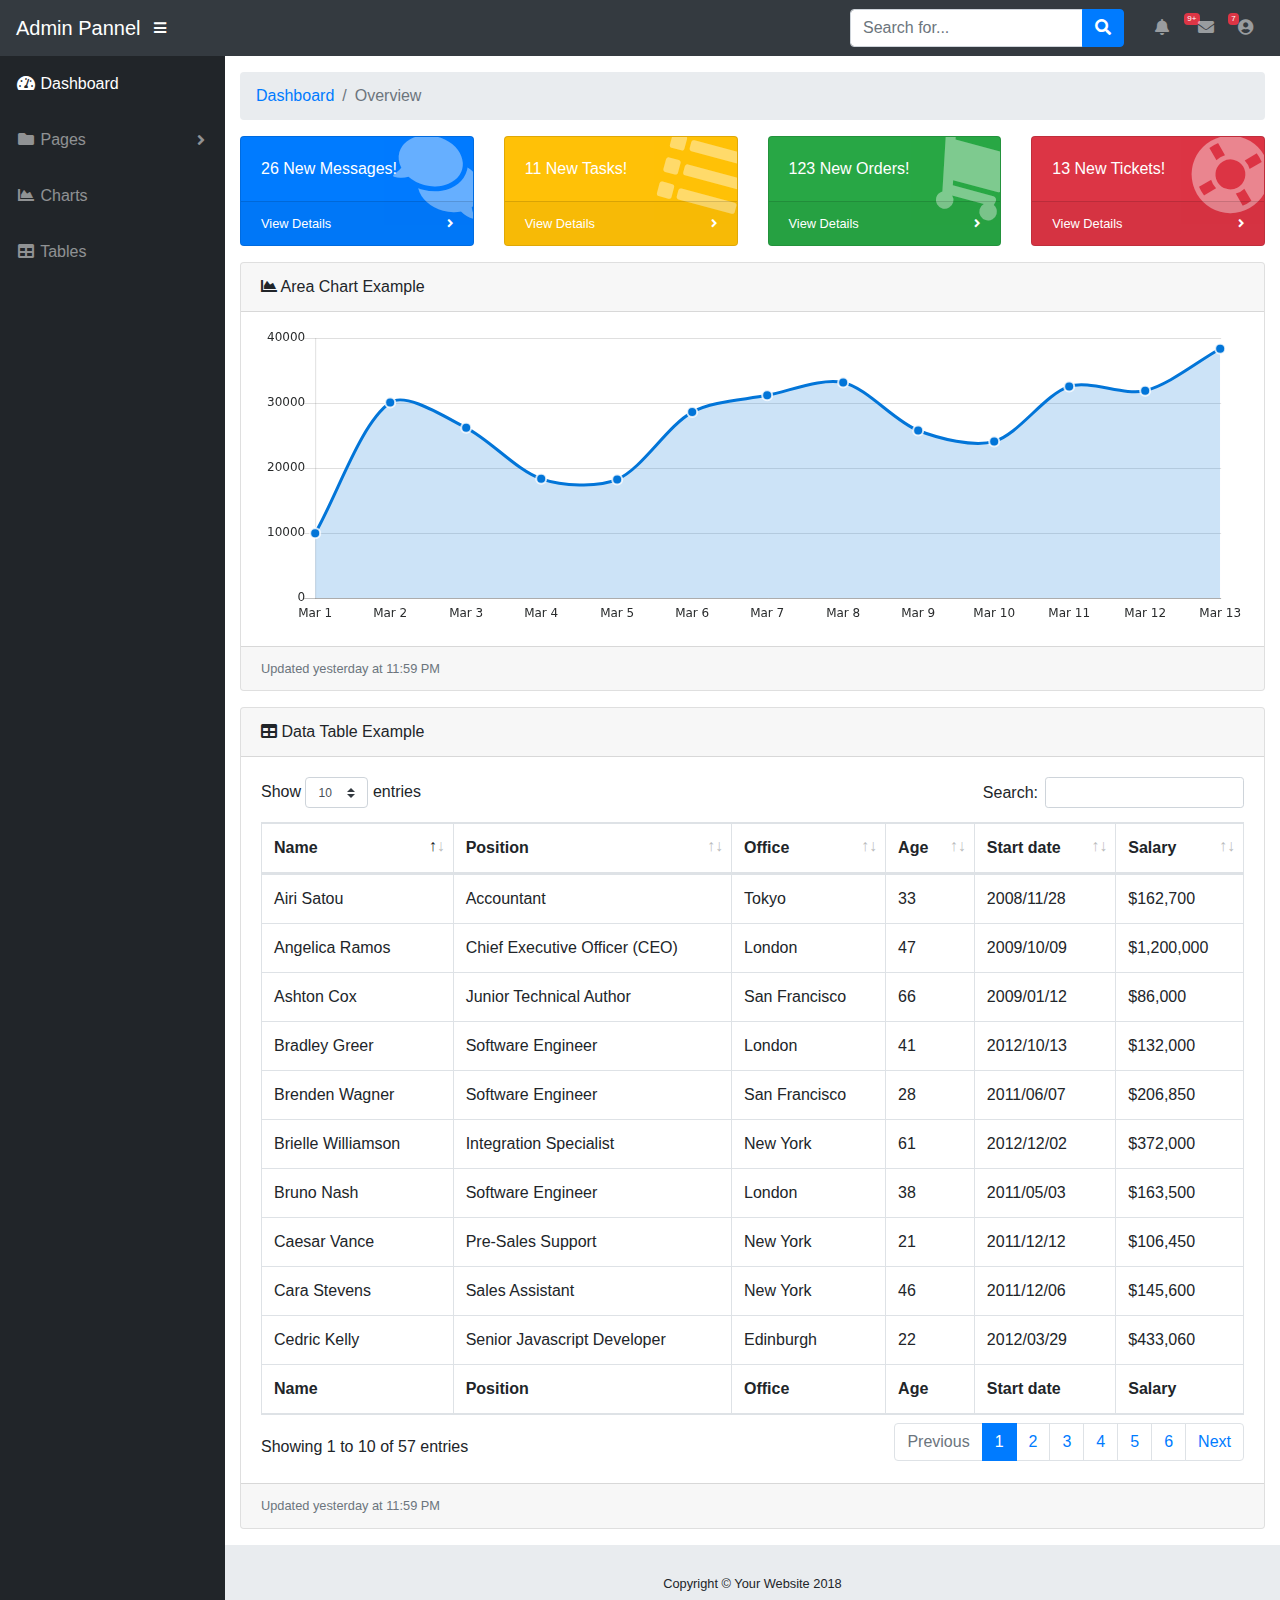
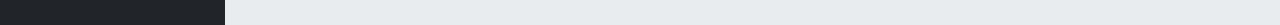
<file: admin-panel/layout backup/index.html>
<!DOCTYPE html>
<html lang="en">

  <head>

    <meta charset="utf-8">
    <meta http-equiv="X-UA-Compatible" content="IE=edge">
    <meta name="viewport" content="width=device-width, initial-scale=1, shrink-to-fit=no">
    <meta name="description" content="">
    <meta name="author" content="">

    <title> Admin</title>

    <!-- Bootstrap core CSS-->
    <link href="vendor/bootstrap/css/bootstrap.min.css" rel="stylesheet">

    <!-- Custom fonts for this template-->
    <link href="vendor/fontawesome-free/css/all.min.css" rel="stylesheet" type="text/css">

    <!-- Page level plugin CSS-->
    <link href="vendor/datatables/dataTables.bootstrap4.css" rel="stylesheet">

    <!-- Custom styles for this template-->
    <link href="css/sb-admin.css" rel="stylesheet">

  </head>

  <body id="page-top">

    <nav class="navbar navbar-expand navbar-dark bg-dark static-top">

      <a class="navbar-brand mr-1" href="index.html">Admin Pannel</a>

      <button class="btn btn-link btn-sm text-white order-1 order-sm-0" id="sidebarToggle" href="#">
        <i class="fas fa-bars"></i>
      </button>

      <!-- Navbar Search -->
      <form class="d-none d-md-inline-block form-inline ml-auto mr-0 mr-md-3 my-2 my-md-0">
        <div class="input-group">
          <input type="text" class="form-control" placeholder="Search for..." aria-label="Search" aria-describedby="basic-addon2">
          <div class="input-group-append">
            <button class="btn btn-primary" type="button">
              <i class="fas fa-search"></i>
            </button>
          </div>
        </div>
      </form>

      <!-- Navbar -->
      <ul class="navbar-nav ml-auto ml-md-0">
        <li class="nav-item dropdown no-arrow mx-1">
          <a class="nav-link dropdown-toggle" href="#" id="alertsDropdown" role="button" data-toggle="dropdown" aria-haspopup="true" aria-expanded="false">
            <i class="fas fa-bell fa-fw"></i>
            <span class="badge badge-danger">9+</span>
          </a>
          <div class="dropdown-menu dropdown-menu-right" aria-labelledby="alertsDropdown">
            <a class="dropdown-item" href="#">Action</a>
            <a class="dropdown-item" href="#">Another action</a>
            <div class="dropdown-divider"></div>
            <a class="dropdown-item" href="#">Something else here</a>
          </div>
        </li>
        <li class="nav-item dropdown no-arrow mx-1">
          <a class="nav-link dropdown-toggle" href="#" id="messagesDropdown" role="button" data-toggle="dropdown" aria-haspopup="true" aria-expanded="false">
            <i class="fas fa-envelope fa-fw"></i>
            <span class="badge badge-danger">7</span>
          </a>
          <div class="dropdown-menu dropdown-menu-right" aria-labelledby="messagesDropdown">
            <a class="dropdown-item" href="#">Action</a>
            <a class="dropdown-item" href="#">Another action</a>
            <div class="dropdown-divider"></div>
            <a class="dropdown-item" href="#">Something else here</a>
          </div>
        </li>
        <li class="nav-item dropdown no-arrow">
          <a class="nav-link dropdown-toggle" href="#" id="userDropdown" role="button" data-toggle="dropdown" aria-haspopup="true" aria-expanded="false">
            <i class="fas fa-user-circle fa-fw"></i>
          </a>
          <div class="dropdown-menu dropdown-menu-right" aria-labelledby="userDropdown">
            <a class="dropdown-item" href="#">Settings</a>
            <a class="dropdown-item" href="file:///C:/xampp/htdocs/Blogger_Website-master/Index.html?">Activity Log</a>
            <div class="dropdown-divider"></div>
            <a class="dropdown-item" href="file:///C:/xampp/htdocs/Blogger_Website-master/Index.html?" data-toggle="modal" data-target="#logoutModal">Logout</a>
          </div>
        </li>
      </ul>

    </nav>

    <div id="wrapper">

      <!-- Sidebar -->
      <ul class="sidebar navbar-nav">
        <li class="nav-item active">
          <a class="nav-link" href="index.html">
            <i class="fas fa-fw fa-tachometer-alt"></i>
            <span>Dashboard</span>
          </a>
        </li>
        <li class="nav-item dropdown">
          <a class="nav-link dropdown-toggle" href="#" id="pagesDropdown" role="button" data-toggle="dropdown" aria-haspopup="true" aria-expanded="false">
            <i class="fas fa-fw fa-folder"></i>
            <span>Pages</span>
          </a>
          <div class="dropdown-menu" aria-labelledby="pagesDropdown">
            <h6 class="dropdown-header">Login Screens:</h6>
            <a class="dropdown-item" href="login.html">Login</a>
            <a class="dropdown-item" href="register.html">Register</a>
            <a class="dropdown-item" href="forgot-password.html">Forgot Password</a>
            <div class="dropdown-divider"></div>
            <h6 class="dropdown-header">Other Pages:</h6>
            <a class="dropdown-item" href="404.html">404 Page</a>
            <a class="dropdown-item" href="blank.html">Blank Page</a>
          </div>
        </li>
        <li class="nav-item">
          <a class="nav-link" href="charts.html">
            <i class="fas fa-fw fa-chart-area"></i>
            <span>Charts</span></a>
        </li>
        <li class="nav-item">
          <a class="nav-link" href="tables.html">
            <i class="fas fa-fw fa-table"></i>
            <span>Tables</span></a>
        </li>
      </ul>

      <div id="content-wrapper">

        <div class="container-fluid">

          <!-- Breadcrumbs-->
          <ol class="breadcrumb">
            <li class="breadcrumb-item">
              <a href="#">Dashboard</a>
            </li>
            <li class="breadcrumb-item active">Overview</li>
          </ol>

          <!-- Icon Cards-->
          <div class="row">
            <div class="col-xl-3 col-sm-6 mb-3">
              <div class="card text-white bg-primary o-hidden h-100">
                <div class="card-body">
                  <div class="card-body-icon">
                    <i class="fas fa-fw fa-comments"></i>
                  </div>
                  <div class="mr-5">26 New Messages!</div>
                </div>
                <a class="card-footer text-white clearfix small z-1" href="#">
                  <span class="float-left">View Details</span>
                  <span class="float-right">
                    <i class="fas fa-angle-right"></i>
                  </span>
                </a>
              </div>
            </div>
            <div class="col-xl-3 col-sm-6 mb-3">
              <div class="card text-white bg-warning o-hidden h-100">
                <div class="card-body">
                  <div class="card-body-icon">
                    <i class="fas fa-fw fa-list"></i>
                  </div>
                  <div class="mr-5">11 New Tasks!</div>
                </div>
                <a class="card-footer text-white clearfix small z-1" href="#">
                  <span class="float-left">View Details</span>
                  <span class="float-right">
                    <i class="fas fa-angle-right"></i>
                  </span>
                </a>
              </div>
            </div>
            <div class="col-xl-3 col-sm-6 mb-3">
              <div class="card text-white bg-success o-hidden h-100">
                <div class="card-body">
                  <div class="card-body-icon">
                    <i class="fas fa-fw fa-shopping-cart"></i>
                  </div>
                  <div class="mr-5">123 New Orders!</div>
                </div>
                <a class="card-footer text-white clearfix small z-1" href="#">
                  <span class="float-left">View Details</span>
                  <span class="float-right">
                    <i class="fas fa-angle-right"></i>
                  </span>
                </a>
              </div>
            </div>
            <div class="col-xl-3 col-sm-6 mb-3">
              <div class="card text-white bg-danger o-hidden h-100">
                <div class="card-body">
                  <div class="card-body-icon">
                    <i class="fas fa-fw fa-life-ring"></i>
                  </div>
                  <div class="mr-5">13 New Tickets!</div>
                </div>
                <a class="card-footer text-white clearfix small z-1" href="#">
                  <span class="float-left">View Details</span>
                  <span class="float-right">
                    <i class="fas fa-angle-right"></i>
                  </span>
                </a>
              </div>
            </div>
          </div>

          <!-- Area Chart Example-->
          <div class="card mb-3">
            <div class="card-header">
              <i class="fas fa-chart-area"></i>
              Area Chart Example</div>
            <div class="card-body">
              <canvas id="myAreaChart" width="100%" height="30"></canvas>
            </div>
            <div class="card-footer small text-muted">Updated yesterday at 11:59 PM</div>
          </div>

          <!-- DataTables Example -->
          <div class="card mb-3">
            <div class="card-header">
              <i class="fas fa-table"></i>
              Data Table Example</div>
            <div class="card-body">
              <div class="table-responsive">
                <table class="table table-bordered" id="dataTable" width="100%" cellspacing="0">
                  <thead>
                    <tr>
                      <th>Name</th>
                      <th>Position</th>
                      <th>Office</th>
                      <th>Age</th>
                      <th>Start date</th>
                      <th>Salary</th>
                    </tr>
                  </thead>
                  <tfoot>
                    <tr>
                      <th>Name</th>
                      <th>Position</th>
                      <th>Office</th>
                      <th>Age</th>
                      <th>Start date</th>
                      <th>Salary</th>
                    </tr>
                  </tfoot>
                  <tbody>
                    <tr>
                      <td>Tiger Nixon</td>
                      <td>System Architect</td>
                      <td>Edinburgh</td>
                      <td>61</td>
                      <td>2011/04/25</td>
                      <td>$320,800</td>
                    </tr>
                    <tr>
                      <td>Garrett Winters</td>
                      <td>Accountant</td>
                      <td>Tokyo</td>
                      <td>63</td>
                      <td>2011/07/25</td>
                      <td>$170,750</td>
                    </tr>
                    <tr>
                      <td>Ashton Cox</td>
                      <td>Junior Technical Author</td>
                      <td>San Francisco</td>
                      <td>66</td>
                      <td>2009/01/12</td>
                      <td>$86,000</td>
                    </tr>
                    <tr>
                      <td>Cedric Kelly</td>
                      <td>Senior Javascript Developer</td>
                      <td>Edinburgh</td>
                      <td>22</td>
                      <td>2012/03/29</td>
                      <td>$433,060</td>
                    </tr>
                    <tr>
                      <td>Airi Satou</td>
                      <td>Accountant</td>
                      <td>Tokyo</td>
                      <td>33</td>
                      <td>2008/11/28</td>
                      <td>$162,700</td>
                    </tr>
                    <tr>
                      <td>Brielle Williamson</td>
                      <td>Integration Specialist</td>
                      <td>New York</td>
                      <td>61</td>
                      <td>2012/12/02</td>
                      <td>$372,000</td>
                    </tr>
                    <tr>
                      <td>Herrod Chandler</td>
                      <td>Sales Assistant</td>
                      <td>San Francisco</td>
                      <td>59</td>
                      <td>2012/08/06</td>
                      <td>$137,500</td>
                    </tr>
                    <tr>
                      <td>Rhona Davidson</td>
                      <td>Integration Specialist</td>
                      <td>Tokyo</td>
                      <td>55</td>
                      <td>2010/10/14</td>
                      <td>$327,900</td>
                    </tr>
                    <tr>
                      <td>Colleen Hurst</td>
                      <td>Javascript Developer</td>
                      <td>San Francisco</td>
                      <td>39</td>
                      <td>2009/09/15</td>
                      <td>$205,500</td>
                    </tr>
                    <tr>
                      <td>Sonya Frost</td>
                      <td>Software Engineer</td>
                      <td>Edinburgh</td>
                      <td>23</td>
                      <td>2008/12/13</td>
                      <td>$103,600</td>
                    </tr>
                    <tr>
                      <td>Jena Gaines</td>
                      <td>Office Manager</td>
                      <td>London</td>
                      <td>30</td>
                      <td>2008/12/19</td>
                      <td>$90,560</td>
                    </tr>
                    <tr>
                      <td>Quinn Flynn</td>
                      <td>Support Lead</td>
                      <td>Edinburgh</td>
                      <td>22</td>
                      <td>2013/03/03</td>
                      <td>$342,000</td>
                    </tr>
                    <tr>
                      <td>Charde Marshall</td>
                      <td>Regional Director</td>
                      <td>San Francisco</td>
                      <td>36</td>
                      <td>2008/10/16</td>
                      <td>$470,600</td>
                    </tr>
                    <tr>
                      <td>Haley Kennedy</td>
                      <td>Senior Marketing Designer</td>
                      <td>London</td>
                      <td>43</td>
                      <td>2012/12/18</td>
                      <td>$313,500</td>
                    </tr>
                    <tr>
                      <td>Tatyana Fitzpatrick</td>
                      <td>Regional Director</td>
                      <td>London</td>
                      <td>19</td>
                      <td>2010/03/17</td>
                      <td>$385,750</td>
                    </tr>
                    <tr>
                      <td>Michael Silva</td>
                      <td>Marketing Designer</td>
                      <td>London</td>
                      <td>66</td>
                      <td>2012/11/27</td>
                      <td>$198,500</td>
                    </tr>
                    <tr>
                      <td>Paul Byrd</td>
                      <td>Chief Financial Officer (CFO)</td>
                      <td>New York</td>
                      <td>64</td>
                      <td>2010/06/09</td>
                      <td>$725,000</td>
                    </tr>
                    <tr>
                      <td>Gloria Little</td>
                      <td>Systems Administrator</td>
                      <td>New York</td>
                      <td>59</td>
                      <td>2009/04/10</td>
                      <td>$237,500</td>
                    </tr>
                    <tr>
                      <td>Bradley Greer</td>
                      <td>Software Engineer</td>
                      <td>London</td>
                      <td>41</td>
                      <td>2012/10/13</td>
                      <td>$132,000</td>
                    </tr>
                    <tr>
                      <td>Dai Rios</td>
                      <td>Personnel Lead</td>
                      <td>Edinburgh</td>
                      <td>35</td>
                      <td>2012/09/26</td>
                      <td>$217,500</td>
                    </tr>
                    <tr>
                      <td>Jenette Caldwell</td>
                      <td>Development Lead</td>
                      <td>New York</td>
                      <td>30</td>
                      <td>2011/09/03</td>
                      <td>$345,000</td>
                    </tr>
                    <tr>
                      <td>Yuri Berry</td>
                      <td>Chief Marketing Officer (CMO)</td>
                      <td>New York</td>
                      <td>40</td>
                      <td>2009/06/25</td>
                      <td>$675,000</td>
                    </tr>
                    <tr>
                      <td>Caesar Vance</td>
                      <td>Pre-Sales Support</td>
                      <td>New York</td>
                      <td>21</td>
                      <td>2011/12/12</td>
                      <td>$106,450</td>
                    </tr>
                    <tr>
                      <td>Doris Wilder</td>
                      <td>Sales Assistant</td>
                      <td>Sidney</td>
                      <td>23</td>
                      <td>2010/09/20</td>
                      <td>$85,600</td>
                    </tr>
                    <tr>
                      <td>Angelica Ramos</td>
                      <td>Chief Executive Officer (CEO)</td>
                      <td>London</td>
                      <td>47</td>
                      <td>2009/10/09</td>
                      <td>$1,200,000</td>
                    </tr>
                    <tr>
                      <td>Gavin Joyce</td>
                      <td>Developer</td>
                      <td>Edinburgh</td>
                      <td>42</td>
                      <td>2010/12/22</td>
                      <td>$92,575</td>
                    </tr>
                    <tr>
                      <td>Jennifer Chang</td>
                      <td>Regional Director</td>
                      <td>Singapore</td>
                      <td>28</td>
                      <td>2010/11/14</td>
                      <td>$357,650</td>
                    </tr>
                    <tr>
                      <td>Brenden Wagner</td>
                      <td>Software Engineer</td>
                      <td>San Francisco</td>
                      <td>28</td>
                      <td>2011/06/07</td>
                      <td>$206,850</td>
                    </tr>
                    <tr>
                      <td>Fiona Green</td>
                      <td>Chief Operating Officer (COO)</td>
                      <td>San Francisco</td>
                      <td>48</td>
                      <td>2010/03/11</td>
                      <td>$850,000</td>
                    </tr>
                    <tr>
                      <td>Shou Itou</td>
                      <td>Regional Marketing</td>
                      <td>Tokyo</td>
                      <td>20</td>
                      <td>2011/08/14</td>
                      <td>$163,000</td>
                    </tr>
                    <tr>
                      <td>Michelle House</td>
                      <td>Integration Specialist</td>
                      <td>Sidney</td>
                      <td>37</td>
                      <td>2011/06/02</td>
                      <td>$95,400</td>
                    </tr>
                    <tr>
                      <td>Suki Burks</td>
                      <td>Developer</td>
                      <td>London</td>
                      <td>53</td>
                      <td>2009/10/22</td>
                      <td>$114,500</td>
                    </tr>
                    <tr>
                      <td>Prescott Bartlett</td>
                      <td>Technical Author</td>
                      <td>London</td>
                      <td>27</td>
                      <td>2011/05/07</td>
                      <td>$145,000</td>
                    </tr>
                    <tr>
                      <td>Gavin Cortez</td>
                      <td>Team Leader</td>
                      <td>San Francisco</td>
                      <td>22</td>
                      <td>2008/10/26</td>
                      <td>$235,500</td>
                    </tr>
                    <tr>
                      <td>Martena Mccray</td>
                      <td>Post-Sales support</td>
                      <td>Edinburgh</td>
                      <td>46</td>
                      <td>2011/03/09</td>
                      <td>$324,050</td>
                    </tr>
                    <tr>
                      <td>Unity Butler</td>
                      <td>Marketing Designer</td>
                      <td>San Francisco</td>
                      <td>47</td>
                      <td>2009/12/09</td>
                      <td>$85,675</td>
                    </tr>
                    <tr>
                      <td>Howard Hatfield</td>
                      <td>Office Manager</td>
                      <td>San Francisco</td>
                      <td>51</td>
                      <td>2008/12/16</td>
                      <td>$164,500</td>
                    </tr>
                    <tr>
                      <td>Hope Fuentes</td>
                      <td>Secretary</td>
                      <td>San Francisco</td>
                      <td>41</td>
                      <td>2010/02/12</td>
                      <td>$109,850</td>
                    </tr>
                    <tr>
                      <td>Vivian Harrell</td>
                      <td>Financial Controller</td>
                      <td>San Francisco</td>
                      <td>62</td>
                      <td>2009/02/14</td>
                      <td>$452,500</td>
                    </tr>
                    <tr>
                      <td>Timothy Mooney</td>
                      <td>Office Manager</td>
                      <td>London</td>
                      <td>37</td>
                      <td>2008/12/11</td>
                      <td>$136,200</td>
                    </tr>
                    <tr>
                      <td>Jackson Bradshaw</td>
                      <td>Director</td>
                      <td>New York</td>
                      <td>65</td>
                      <td>2008/09/26</td>
                      <td>$645,750</td>
                    </tr>
                    <tr>
                      <td>Olivia Liang</td>
                      <td>Support Engineer</td>
                      <td>Singapore</td>
                      <td>64</td>
                      <td>2011/02/03</td>
                      <td>$234,500</td>
                    </tr>
                    <tr>
                      <td>Bruno Nash</td>
                      <td>Software Engineer</td>
                      <td>London</td>
                      <td>38</td>
                      <td>2011/05/03</td>
                      <td>$163,500</td>
                    </tr>
                    <tr>
                      <td>Sakura Yamamoto</td>
                      <td>Support Engineer</td>
                      <td>Tokyo</td>
                      <td>37</td>
                      <td>2009/08/19</td>
                      <td>$139,575</td>
                    </tr>
                    <tr>
                      <td>Thor Walton</td>
                      <td>Developer</td>
                      <td>New York</td>
                      <td>61</td>
                      <td>2013/08/11</td>
                      <td>$98,540</td>
                    </tr>
                    <tr>
                      <td>Finn Camacho</td>
                      <td>Support Engineer</td>
                      <td>San Francisco</td>
                      <td>47</td>
                      <td>2009/07/07</td>
                      <td>$87,500</td>
                    </tr>
                    <tr>
                      <td>Serge Baldwin</td>
                      <td>Data Coordinator</td>
                      <td>Singapore</td>
                      <td>64</td>
                      <td>2012/04/09</td>
                      <td>$138,575</td>
                    </tr>
                    <tr>
                      <td>Zenaida Frank</td>
                      <td>Software Engineer</td>
                      <td>New York</td>
                      <td>63</td>
                      <td>2010/01/04</td>
                      <td>$125,250</td>
                    </tr>
                    <tr>
                      <td>Zorita Serrano</td>
                      <td>Software Engineer</td>
                      <td>San Francisco</td>
                      <td>56</td>
                      <td>2012/06/01</td>
                      <td>$115,000</td>
                    </tr>
                    <tr>
                      <td>Jennifer Acosta</td>
                      <td>Junior Javascript Developer</td>
                      <td>Edinburgh</td>
                      <td>43</td>
                      <td>2013/02/01</td>
                      <td>$75,650</td>
                    </tr>
                    <tr>
                      <td>Cara Stevens</td>
                      <td>Sales Assistant</td>
                      <td>New York</td>
                      <td>46</td>
                      <td>2011/12/06</td>
                      <td>$145,600</td>
                    </tr>
                    <tr>
                      <td>Hermione Butler</td>
                      <td>Regional Director</td>
                      <td>London</td>
                      <td>47</td>
                      <td>2011/03/21</td>
                      <td>$356,250</td>
                    </tr>
                    <tr>
                      <td>Lael Greer</td>
                      <td>Systems Administrator</td>
                      <td>London</td>
                      <td>21</td>
                      <td>2009/02/27</td>
                      <td>$103,500</td>
                    </tr>
                    <tr>
                      <td>Jonas Alexander</td>
                      <td>Developer</td>
                      <td>San Francisco</td>
                      <td>30</td>
                      <td>2010/07/14</td>
                      <td>$86,500</td>
                    </tr>
                    <tr>
                      <td>Shad Decker</td>
                      <td>Regional Director</td>
                      <td>Edinburgh</td>
                      <td>51</td>
                      <td>2008/11/13</td>
                      <td>$183,000</td>
                    </tr>
                    <tr>
                      <td>Michael Bruce</td>
                      <td>Javascript Developer</td>
                      <td>Singapore</td>
                      <td>29</td>
                      <td>2011/06/27</td>
                      <td>$183,000</td>
                    </tr>
                    <tr>
                      <td>Donna Snider</td>
                      <td>Customer Support</td>
                      <td>New York</td>
                      <td>27</td>
                      <td>2011/01/25</td>
                      <td>$112,000</td>
                    </tr>
                  </tbody>
                </table>
              </div>
            </div>
            <div class="card-footer small text-muted">Updated yesterday at 11:59 PM</div>
          </div>

        </div>
        <!-- /.container-fluid -->

        <!-- Sticky Footer -->
        <footer class="sticky-footer">
          <div class="container my-auto">
            <div class="copyright text-center my-auto">
              <span>Copyright © Your Website 2018</span>
            </div>
          </div>
        </footer>

      </div>
      <!-- /.content-wrapper -->

    </div>
    <!-- /#wrapper -->

    <!-- Scroll to Top Button-->
    <a class="scroll-to-top rounded" href="#page-top">
      <i class="fas fa-angle-up"></i>
    </a>

    <!-- Logout Modal-->
    <div class="modal fade" id="logoutModal" tabindex="-1" role="dialog" aria-labelledby="exampleModalLabel" aria-hidden="true">
      <div class="modal-dialog" role="document">
        <div class="modal-content">
          <div class="modal-header">
            <h5 class="modal-title" id="exampleModalLabel">Ready to Leave?</h5>
            <button class="close" type="button" data-dismiss="modal" aria-label="Close">
              <span aria-hidden="true">×</span>
            </button>
          </div>
          <div class="modal-body">Select "Logout" below if you are ready to end your current session.</div>
          <div class="modal-footer">
            <button class="btn btn-secondary" type="button" data-dismiss="modal">Cancel</button>
            <a class="btn btn-primary" href="login.html">Logout</a>
          </div>
        </div>
      </div>
    </div>

    <!-- Bootstrap core JavaScript-->
    <script src="vendor/jquery/jquery.min.js"></script>
    <script src="vendor/bootstrap/js/bootstrap.bundle.min.js"></script>

    <!-- Core plugin JavaScript-->
    <script src="vendor/jquery-easing/jquery.easing.min.js"></script>

    <!-- Page level plugin JavaScript-->
    <script src="vendor/chart.js/Chart.min.js"></script>
    <script src="vendor/datatables/jquery.dataTables.js"></script>
    <script src="vendor/datatables/dataTables.bootstrap4.js"></script>

    <!-- Custom scripts for all pages-->
    <script src="js/sb-admin.min.js"></script>

    <!-- Demo scripts for this page-->
    <script src="js/demo/datatables-demo.js"></script>
    <script src="js/demo/chart-area-demo.js"></script>

  </body>

</html>
</file>
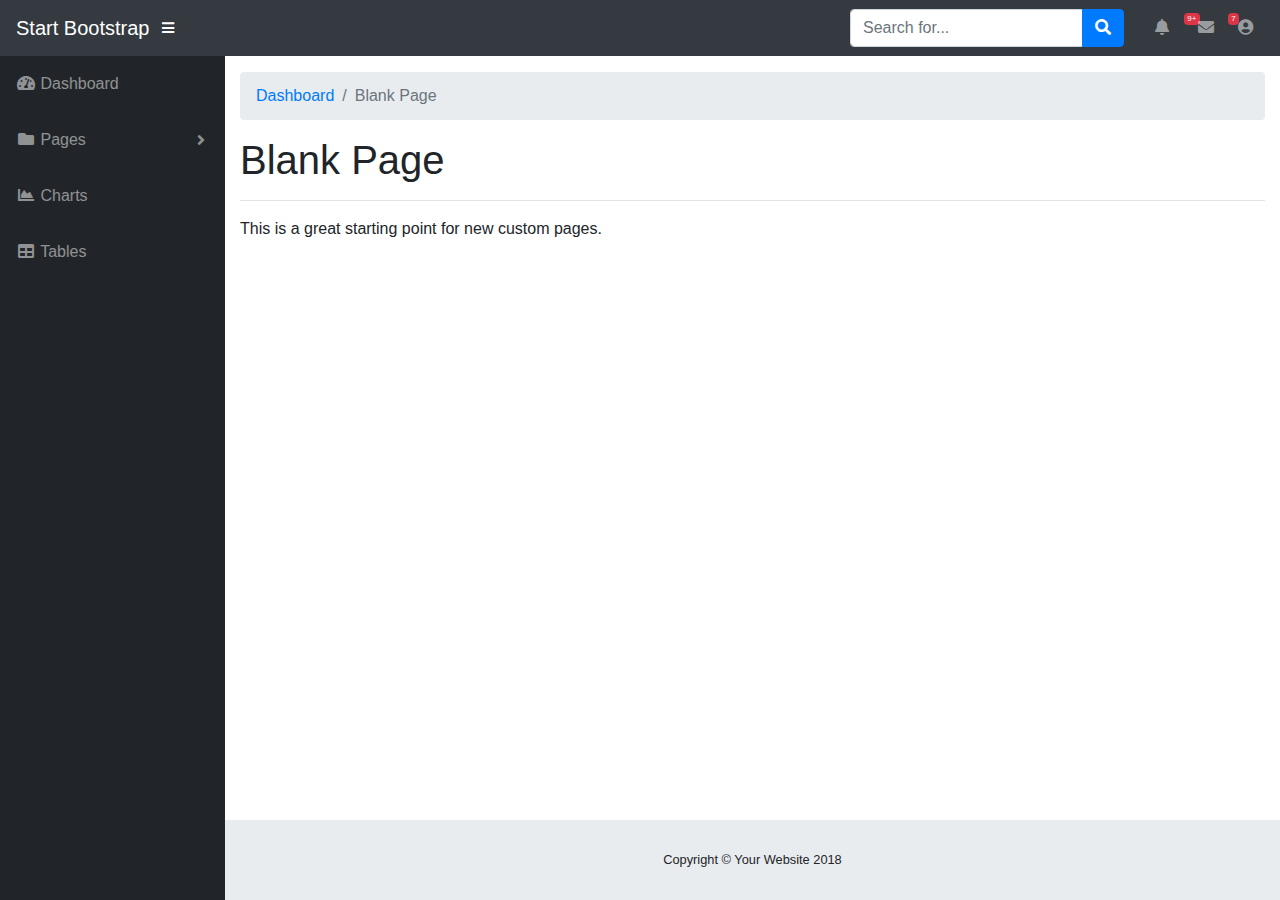
<file: admin-panel/layout backup/blank.html>
<!DOCTYPE html>
<html lang="en">

  <head>

    <meta charset="utf-8">
    <meta http-equiv="X-UA-Compatible" content="IE=edge">
    <meta name="viewport" content="width=device-width, initial-scale=1, shrink-to-fit=no">
    <meta name="description" content="">
    <meta name="author" content="">

    <title>SB Admin - Blank Page</title>

    <!-- Bootstrap core CSS-->
    <link href="vendor/bootstrap/css/bootstrap.min.css" rel="stylesheet">

    <!-- Custom fonts for this template-->
    <link href="vendor/fontawesome-free/css/all.min.css" rel="stylesheet" type="text/css">

    <!-- Page level plugin CSS-->
    <link href="vendor/datatables/dataTables.bootstrap4.css" rel="stylesheet">

    <!-- Custom styles for this template-->
    <link href="css/sb-admin.css" rel="stylesheet">

  </head>

  <body id="page-top">

    <nav class="navbar navbar-expand navbar-dark bg-dark static-top">

      <a class="navbar-brand mr-1" href="index.html">Start Bootstrap</a>

      <button class="btn btn-link btn-sm text-white order-1 order-sm-0" id="sidebarToggle" href="#">
        <i class="fas fa-bars"></i>
      </button>

      <!-- Navbar Search -->
      <form class="d-none d-md-inline-block form-inline ml-auto mr-0 mr-md-3 my-2 my-md-0">
        <div class="input-group">
          <input type="text" class="form-control" placeholder="Search for..." aria-label="Search" aria-describedby="basic-addon2">
          <div class="input-group-append">
            <button class="btn btn-primary" type="button">
              <i class="fas fa-search"></i>
            </button>
          </div>
        </div>
      </form>

      <!-- Navbar -->
      <ul class="navbar-nav ml-auto ml-md-0">
        <li class="nav-item dropdown no-arrow mx-1">
          <a class="nav-link dropdown-toggle" href="#" id="alertsDropdown" role="button" data-toggle="dropdown" aria-haspopup="true" aria-expanded="false">
            <i class="fas fa-bell fa-fw"></i>
            <span class="badge badge-danger">9+</span>
          </a>
          <div class="dropdown-menu dropdown-menu-right" aria-labelledby="alertsDropdown">
            <a class="dropdown-item" href="#">Action</a>
            <a class="dropdown-item" href="#">Another action</a>
            <div class="dropdown-divider"></div>
            <a class="dropdown-item" href="#">Something else here</a>
          </div>
        </li>
        <li class="nav-item dropdown no-arrow mx-1">
          <a class="nav-link dropdown-toggle" href="#" id="messagesDropdown" role="button" data-toggle="dropdown" aria-haspopup="true" aria-expanded="false">
            <i class="fas fa-envelope fa-fw"></i>
            <span class="badge badge-danger">7</span>
          </a>
          <div class="dropdown-menu dropdown-menu-right" aria-labelledby="messagesDropdown">
            <a class="dropdown-item" href="#">Action</a>
            <a class="dropdown-item" href="#">Another action</a>
            <div class="dropdown-divider"></div>
            <a class="dropdown-item" href="#">Something else here</a>
          </div>
        </li>
        <li class="nav-item dropdown no-arrow">
          <a class="nav-link dropdown-toggle" href="#" id="userDropdown" role="button" data-toggle="dropdown" aria-haspopup="true" aria-expanded="false">
            <i class="fas fa-user-circle fa-fw"></i>
          </a>
          <div class="dropdown-menu dropdown-menu-right" aria-labelledby="userDropdown">
            <a class="dropdown-item" href="#">Settings</a>
            <a class="dropdown-item" href="#">Activity Log</a>
            <div class="dropdown-divider"></div>
            <a class="dropdown-item" href="#" data-toggle="modal" data-target="#logoutModal">Logout</a>
          </div>
        </li>
      </ul>

    </nav>

    <div id="wrapper">

      <!-- Sidebar -->
      <ul class="sidebar navbar-nav">
        <li class="nav-item">
          <a class="nav-link" href="index.html">
            <i class="fas fa-fw fa-tachometer-alt"></i>
            <span>Dashboard</span>
          </a>
        </li>
        <li class="nav-item dropdown">
          <a class="nav-link dropdown-toggle" href="#" id="pagesDropdown" role="button" data-toggle="dropdown" aria-haspopup="true" aria-expanded="false">
            <i class="fas fa-fw fa-folder"></i>
            <span>Pages</span>
          </a>
          <div class="dropdown-menu" aria-labelledby="pagesDropdown">
            <h6 class="dropdown-header">Login Screens:</h6>
            <a class="dropdown-item" href="login.html">Login</a>
            <a class="dropdown-item" href="register.html">Register</a>
            <a class="dropdown-item" href="forgot-password.html">Forgot Password</a>
            <div class="dropdown-divider"></div>
            <h6 class="dropdown-header">Other Pages:</h6>
            <a class="dropdown-item" href="404.html">404 Page</a>
            <a class="dropdown-item active" href="blank.html">Blank Page</a>
          </div>
        </li>
        <li class="nav-item">
          <a class="nav-link" href="charts.html">
            <i class="fas fa-fw fa-chart-area"></i>
            <span>Charts</span></a>
        </li>
        <li class="nav-item">
          <a class="nav-link" href="tables.html">
            <i class="fas fa-fw fa-table"></i>
            <span>Tables</span></a>
        </li>
      </ul>

      <div id="content-wrapper">

        <div class="container-fluid">

          <!-- Breadcrumbs-->
          <ol class="breadcrumb">
            <li class="breadcrumb-item">
              <a href="index.html">Dashboard</a>
            </li>
            <li class="breadcrumb-item active">Blank Page</li>
          </ol>

          <!-- Page Content -->
          <h1>Blank Page</h1>
          <hr>
          <p>This is a great starting point for new custom pages.</p>

        </div>
        <!-- /.container-fluid -->

        <!-- Sticky Footer -->
        <footer class="sticky-footer">
          <div class="container my-auto">
            <div class="copyright text-center my-auto">
              <span>Copyright © Your Website 2018</span>
            </div>
          </div>
        </footer>

      </div>
      <!-- /.content-wrapper -->

    </div>
    <!-- /#wrapper -->

    <!-- Scroll to Top Button-->
    <a class="scroll-to-top rounded" href="#page-top">
      <i class="fas fa-angle-up"></i>
    </a>

    <!-- Logout Modal-->
    <div class="modal fade" id="logoutModal" tabindex="-1" role="dialog" aria-labelledby="exampleModalLabel" aria-hidden="true">
      <div class="modal-dialog" role="document">
        <div class="modal-content">
          <div class="modal-header">
            <h5 class="modal-title" id="exampleModalLabel">Ready to Leave?</h5>
            <button class="close" type="button" data-dismiss="modal" aria-label="Close">
              <span aria-hidden="true">×</span>
            </button>
          </div>
          <div class="modal-body">Select "Logout" below if you are ready to end your current session.</div>
          <div class="modal-footer">
            <button class="btn btn-secondary" type="button" data-dismiss="modal">Cancel</button>
            <a class="btn btn-primary" href="login.html">Logout</a>
          </div>
        </div>
      </div>
    </div>

    <!-- Bootstrap core JavaScript-->
    <script src="vendor/jquery/jquery.min.js"></script>
    <script src="vendor/bootstrap/js/bootstrap.bundle.min.js"></script>

    <!-- Core plugin JavaScript-->
    <script src="vendor/jquery-easing/jquery.easing.min.js"></script>

    <!-- Custom scripts for all pages-->
    <script src="js/sb-admin.min.js"></script>

  </body>

</html>
</file>
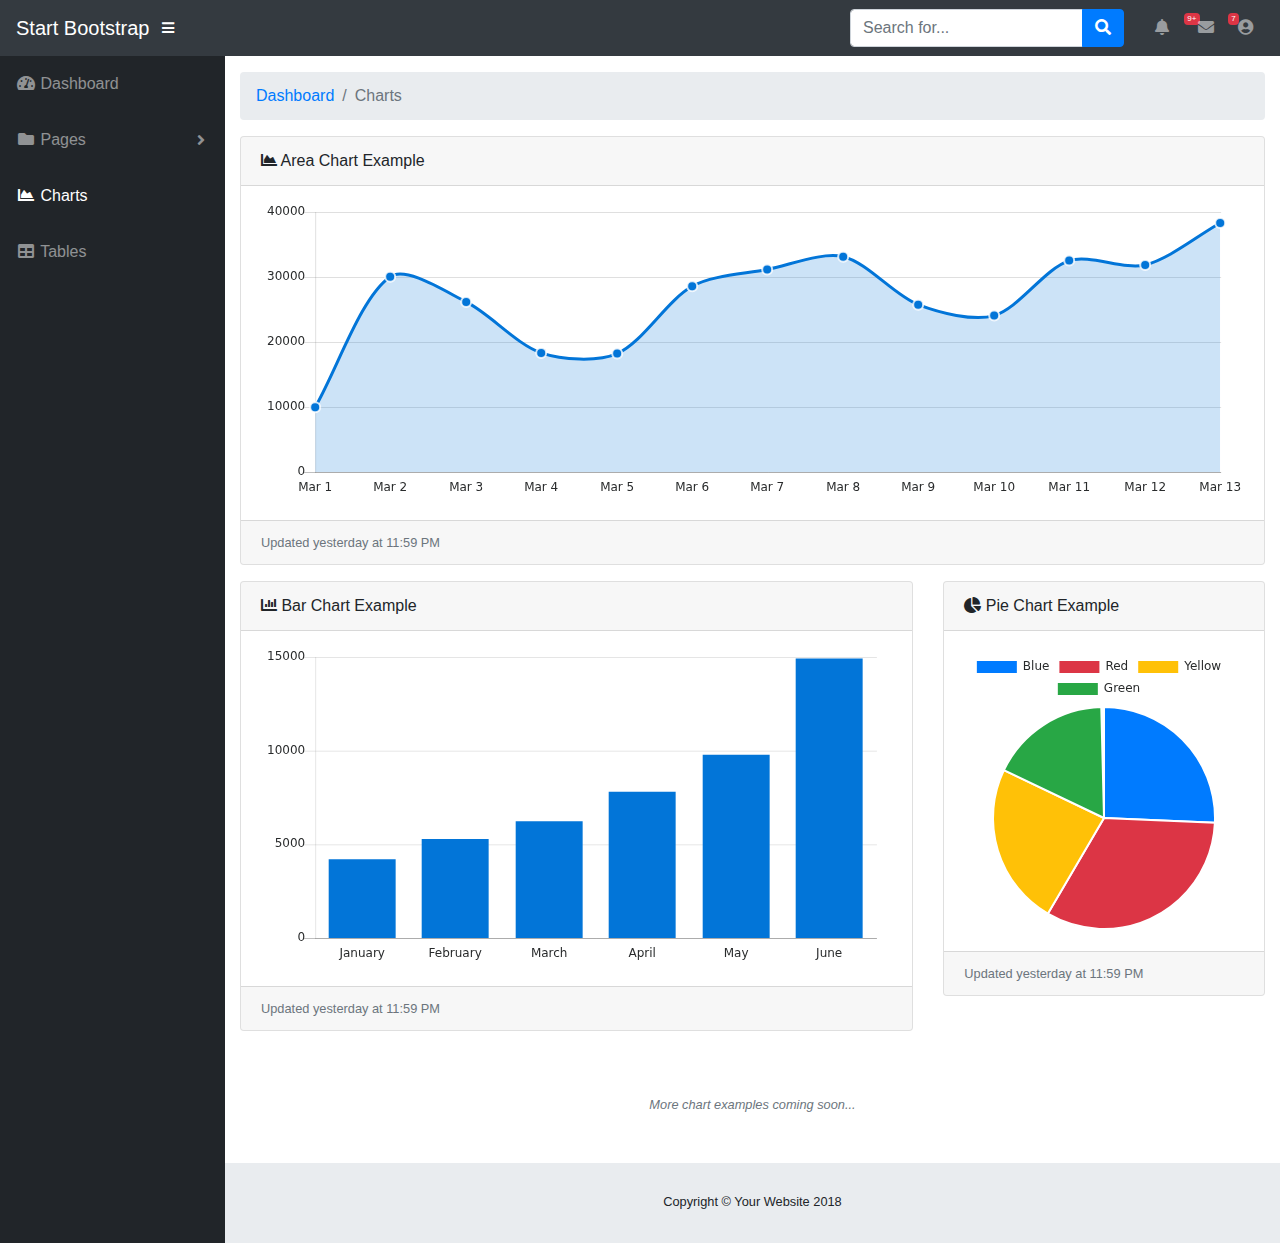
<file: admin-panel/layout backup/charts.html>
<!DOCTYPE html>
<html lang="en">

  <head>

    <meta charset="utf-8">
    <meta http-equiv="X-UA-Compatible" content="IE=edge">
    <meta name="viewport" content="width=device-width, initial-scale=1, shrink-to-fit=no">
    <meta name="description" content="">
    <meta name="author" content="">

    <title>SB Admin - Charts</title>

    <!-- Bootstrap core CSS-->
    <link href="vendor/bootstrap/css/bootstrap.min.css" rel="stylesheet">

    <!-- Custom fonts for this template-->
    <link href="vendor/fontawesome-free/css/all.min.css" rel="stylesheet" type="text/css">

    <!-- Page level plugin CSS-->
    <link href="vendor/datatables/dataTables.bootstrap4.css" rel="stylesheet">

    <!-- Custom styles for this template-->
    <link href="css/sb-admin.css" rel="stylesheet">

  </head>

  <body id="page-top">

    <nav class="navbar navbar-expand navbar-dark bg-dark static-top">

      <a class="navbar-brand mr-1" href="index.html">Start Bootstrap</a>

      <button class="btn btn-link btn-sm text-white order-1 order-sm-0" id="sidebarToggle" href="#">
        <i class="fas fa-bars"></i>
      </button>

      <!-- Navbar Search -->
      <form class="d-none d-md-inline-block form-inline ml-auto mr-0 mr-md-3 my-2 my-md-0">
        <div class="input-group">
          <input type="text" class="form-control" placeholder="Search for..." aria-label="Search" aria-describedby="basic-addon2">
          <div class="input-group-append">
            <button class="btn btn-primary" type="button">
              <i class="fas fa-search"></i>
            </button>
          </div>
        </div>
      </form>

      <!-- Navbar -->
      <ul class="navbar-nav ml-auto ml-md-0">
        <li class="nav-item dropdown no-arrow mx-1">
          <a class="nav-link dropdown-toggle" href="#" id="alertsDropdown" role="button" data-toggle="dropdown" aria-haspopup="true" aria-expanded="false">
            <i class="fas fa-bell fa-fw"></i>
            <span class="badge badge-danger">9+</span>
          </a>
          <div class="dropdown-menu dropdown-menu-right" aria-labelledby="alertsDropdown">
            <a class="dropdown-item" href="#">Action</a>
            <a class="dropdown-item" href="#">Another action</a>
            <div class="dropdown-divider"></div>
            <a class="dropdown-item" href="#">Something else here</a>
          </div>
        </li>
        <li class="nav-item dropdown no-arrow mx-1">
          <a class="nav-link dropdown-toggle" href="#" id="messagesDropdown" role="button" data-toggle="dropdown" aria-haspopup="true" aria-expanded="false">
            <i class="fas fa-envelope fa-fw"></i>
            <span class="badge badge-danger">7</span>
          </a>
          <div class="dropdown-menu dropdown-menu-right" aria-labelledby="messagesDropdown">
            <a class="dropdown-item" href="#">Action</a>
            <a class="dropdown-item" href="#">Another action</a>
            <div class="dropdown-divider"></div>
            <a class="dropdown-item" href="#">Something else here</a>
          </div>
        </li>
        <li class="nav-item dropdown no-arrow">
          <a class="nav-link dropdown-toggle" href="#" id="userDropdown" role="button" data-toggle="dropdown" aria-haspopup="true" aria-expanded="false">
            <i class="fas fa-user-circle fa-fw"></i>
          </a>
          <div class="dropdown-menu dropdown-menu-right" aria-labelledby="userDropdown">
            <a class="dropdown-item" href="#">Settings</a>
            <a class="dropdown-item" href="#">Activity Log</a>
            <div class="dropdown-divider"></div>
            <a class="dropdown-item" href="#" data-toggle="modal" data-target="#logoutModal">Logout</a>
          </div>
        </li>
      </ul>

    </nav>

    <div id="wrapper">

      <!-- Sidebar -->
      <ul class="sidebar navbar-nav">
        <li class="nav-item">
          <a class="nav-link" href="index.html">
            <i class="fas fa-fw fa-tachometer-alt"></i>
            <span>Dashboard</span>
          </a>
        </li>
        <li class="nav-item dropdown">
          <a class="nav-link dropdown-toggle" href="#" id="pagesDropdown" role="button" data-toggle="dropdown" aria-haspopup="true" aria-expanded="false">
            <i class="fas fa-fw fa-folder"></i>
            <span>Pages</span>
          </a>
          <div class="dropdown-menu" aria-labelledby="pagesDropdown">
            <h6 class="dropdown-header">Login Screens:</h6>
            <a class="dropdown-item" href="login.html">Login</a>
            <a class="dropdown-item" href="register.html">Register</a>
            <a class="dropdown-item" href="forgot-password.html">Forgot Password</a>
            <div class="dropdown-divider"></div>
            <h6 class="dropdown-header">Other Pages:</h6>
            <a class="dropdown-item" href="404.html">404 Page</a>
            <a class="dropdown-item" href="blank.html">Blank Page</a>
          </div>
        </li>
        <li class="nav-item active">
          <a class="nav-link" href="charts.html">
            <i class="fas fa-fw fa-chart-area"></i>
            <span>Charts</span></a>
        </li>
        <li class="nav-item">
          <a class="nav-link" href="tables.html">
            <i class="fas fa-fw fa-table"></i>
            <span>Tables</span></a>
        </li>
      </ul>

      <div id="content-wrapper">

        <div class="container-fluid">

          <!-- Breadcrumbs-->
          <ol class="breadcrumb">
            <li class="breadcrumb-item">
              <a href="#">Dashboard</a>
            </li>
            <li class="breadcrumb-item active">Charts</li>
          </ol>

          <!-- Area Chart Example-->
          <div class="card mb-3">
            <div class="card-header">
              <i class="fas fa-chart-area"></i>
              Area Chart Example</div>
            <div class="card-body">
              <canvas id="myAreaChart" width="100%" height="30"></canvas>
            </div>
            <div class="card-footer small text-muted">Updated yesterday at 11:59 PM</div>
          </div>

          <div class="row">
            <div class="col-lg-8">
              <div class="card mb-3">
                <div class="card-header">
                  <i class="fas fa-chart-bar"></i>
                  Bar Chart Example</div>
                <div class="card-body">
                  <canvas id="myBarChart" width="100%" height="50"></canvas>
                </div>
                <div class="card-footer small text-muted">Updated yesterday at 11:59 PM</div>
              </div>
            </div>
            <div class="col-lg-4">
              <div class="card mb-3">
                <div class="card-header">
                  <i class="fas fa-chart-pie"></i>
                  Pie Chart Example</div>
                <div class="card-body">
                  <canvas id="myPieChart" width="100%" height="100"></canvas>
                </div>
                <div class="card-footer small text-muted">Updated yesterday at 11:59 PM</div>
              </div>
            </div>
          </div>

          <p class="small text-center text-muted my-5">
            <em>More chart examples coming soon...</em>
          </p>

        </div>
        <!-- /.container-fluid -->

        <!-- Sticky Footer -->
        <footer class="sticky-footer">
          <div class="container my-auto">
            <div class="copyright text-center my-auto">
              <span>Copyright © Your Website 2018</span>
            </div>
          </div>
        </footer>

      </div>
      <!-- /.content-wrapper -->

    </div>
    <!-- /#wrapper -->

    <!-- Scroll to Top Button-->
    <a class="scroll-to-top rounded" href="#page-top">
      <i class="fas fa-angle-up"></i>
    </a>

    <!-- Logout Modal-->
    <div class="modal fade" id="logoutModal" tabindex="-1" role="dialog" aria-labelledby="exampleModalLabel" aria-hidden="true">
      <div class="modal-dialog" role="document">
        <div class="modal-content">
          <div class="modal-header">
            <h5 class="modal-title" id="exampleModalLabel">Ready to Leave?</h5>
            <button class="close" type="button" data-dismiss="modal" aria-label="Close">
              <span aria-hidden="true">×</span>
            </button>
          </div>
          <div class="modal-body">Select "Logout" below if you are ready to end your current session.</div>
          <div class="modal-footer">
            <button class="btn btn-secondary" type="button" data-dismiss="modal">Cancel</button>
            <a class="btn btn-primary" href="login.html">Logout</a>
          </div>
        </div>
      </div>
    </div>

    <!-- Bootstrap core JavaScript-->
    <script src="vendor/jquery/jquery.min.js"></script>
    <script src="vendor/bootstrap/js/bootstrap.bundle.min.js"></script>

    <!-- Core plugin JavaScript-->
    <script src="vendor/jquery-easing/jquery.easing.min.js"></script>

    <!-- Page level plugin JavaScript-->
    <script src="vendor/chart.js/Chart.min.js"></script>

    <!-- Custom scripts for all pages-->
    <script src="js/sb-admin.min.js"></script>

    <!-- Demo scripts for this page-->
    <script src="js/demo/chart-area-demo.js"></script>
    <script src="js/demo/chart-bar-demo.js"></script>
    <script src="js/demo/chart-pie-demo.js"></script>

  </body>

</html>
</file>
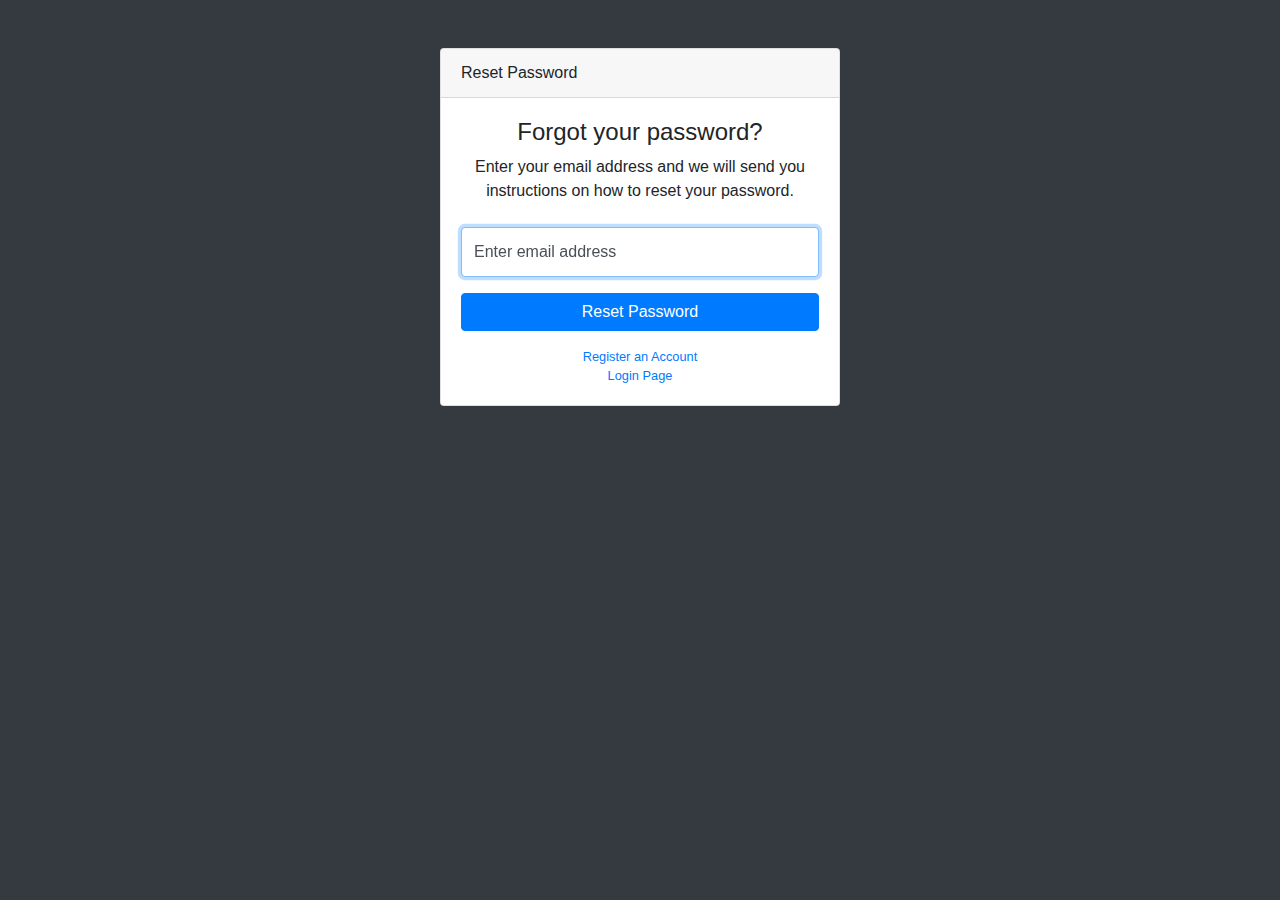
<file: admin-panel/layout backup/forgot-password.html>
<!DOCTYPE html>
<html lang="en">

  <head>

    <meta charset="utf-8">
    <meta http-equiv="X-UA-Compatible" content="IE=edge">
    <meta name="viewport" content="width=device-width, initial-scale=1, shrink-to-fit=no">
    <meta name="description" content="">
    <meta name="author" content="">

    <title>SB Admin - Forgot Password</title>

    <!-- Bootstrap core CSS-->
    <link href="vendor/bootstrap/css/bootstrap.min.css" rel="stylesheet">

    <!-- Custom fonts for this template-->
    <link href="vendor/fontawesome-free/css/all.min.css" rel="stylesheet" type="text/css">

    <!-- Custom styles for this template-->
    <link href="css/sb-admin.css" rel="stylesheet">

  </head>

  <body class="bg-dark">

    <div class="container">
      <div class="card card-login mx-auto mt-5">
        <div class="card-header">Reset Password</div>
        <div class="card-body">
          <div class="text-center mb-4">
            <h4>Forgot your password?</h4>
            <p>Enter your email address and we will send you instructions on how to reset your password.</p>
          </div>
          <form>
            <div class="form-group">
              <div class="form-label-group">
                <input type="email" id="inputEmail" class="form-control" placeholder="Enter email address" required="required" autofocus="autofocus">
                <label for="inputEmail">Enter email address</label>
              </div>
            </div>
            <a class="btn btn-primary btn-block" href="login.html">Reset Password</a>
          </form>
          <div class="text-center">
            <a class="d-block small mt-3" href="register.html">Register an Account</a>
            <a class="d-block small" href="login.html">Login Page</a>
          </div>
        </div>
      </div>
    </div>

    <!-- Bootstrap core JavaScript-->
    <script src="vendor/jquery/jquery.min.js"></script>
    <script src="vendor/bootstrap/js/bootstrap.bundle.min.js"></script>

    <!-- Core plugin JavaScript-->
    <script src="vendor/jquery-easing/jquery.easing.min.js"></script>

  </body>

</html>
</file>
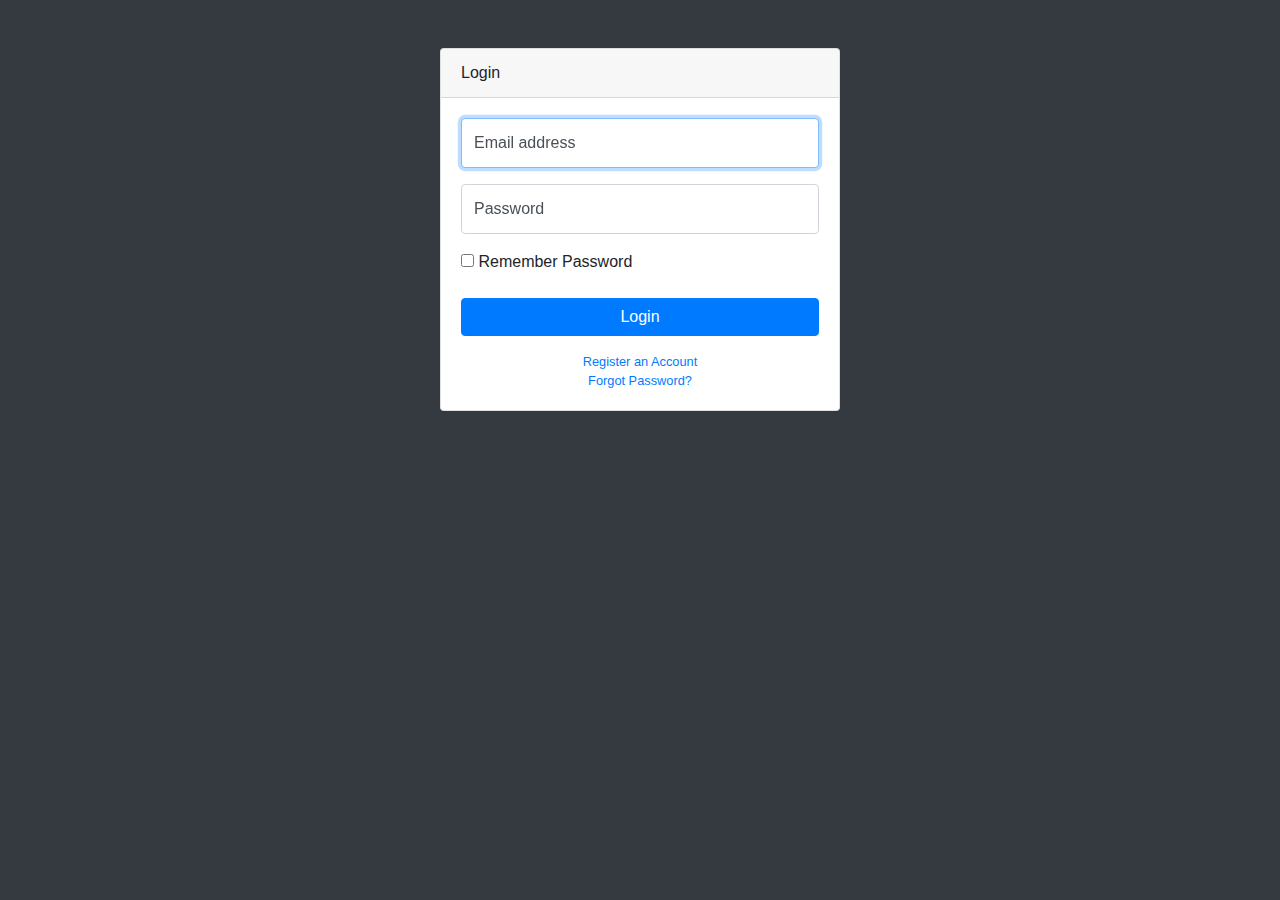
<file: admin-panel/layout backup/login.html>
<!DOCTYPE html>
<html lang="en">

  <head>

    <meta charset="utf-8">
    <meta http-equiv="X-UA-Compatible" content="IE=edge">
    <meta name="viewport" content="width=device-width, initial-scale=1, shrink-to-fit=no">
    <meta name="description" content="">
    <meta name="author" content="">

    <title>SB Admin - Login</title>

    <!-- Bootstrap core CSS-->
    <link href="vendor/bootstrap/css/bootstrap.min.css" rel="stylesheet">

    <!-- Custom fonts for this template-->
    <link href="vendor/fontawesome-free/css/all.min.css" rel="stylesheet" type="text/css">

    <!-- Custom styles for this template-->
    <link href="css/sb-admin.css" rel="stylesheet">

  </head>

  <body class="bg-dark">

    <div class="container">
      <div class="card card-login mx-auto mt-5">
        <div class="card-header">Login</div>
        <div class="card-body">
          <form>
            <div class="form-group">
              <div class="form-label-group">
                <input type="email" id="inputEmail" class="form-control" placeholder="Email address" required="required" autofocus="autofocus">
                <label for="inputEmail">Email address</label>
              </div>
            </div>
            <div class="form-group">
              <div class="form-label-group">
                <input type="password" id="inputPassword" class="form-control" placeholder="Password" required="required">
                <label for="inputPassword">Password</label>
              </div>
            </div>
            <div class="form-group">
              <div class="checkbox">
                <label>
                  <input type="checkbox" value="remember-me">
                  Remember Password
                </label>
              </div>
            </div>
            <a class="btn btn-primary btn-block" href="index.html">Login</a>
          </form>
          <div class="text-center">
            <a class="d-block small mt-3" href="register.html">Register an Account</a>
            <a class="d-block small" href="forgot-password.html">Forgot Password?</a>
          </div>
        </div>
      </div>
    </div>

    <!-- Bootstrap core JavaScript-->
    <script src="vendor/jquery/jquery.min.js"></script>
    <script src="vendor/bootstrap/js/bootstrap.bundle.min.js"></script>

    <!-- Core plugin JavaScript-->
    <script src="vendor/jquery-easing/jquery.easing.min.js"></script>

  </body>

</html>
</file>
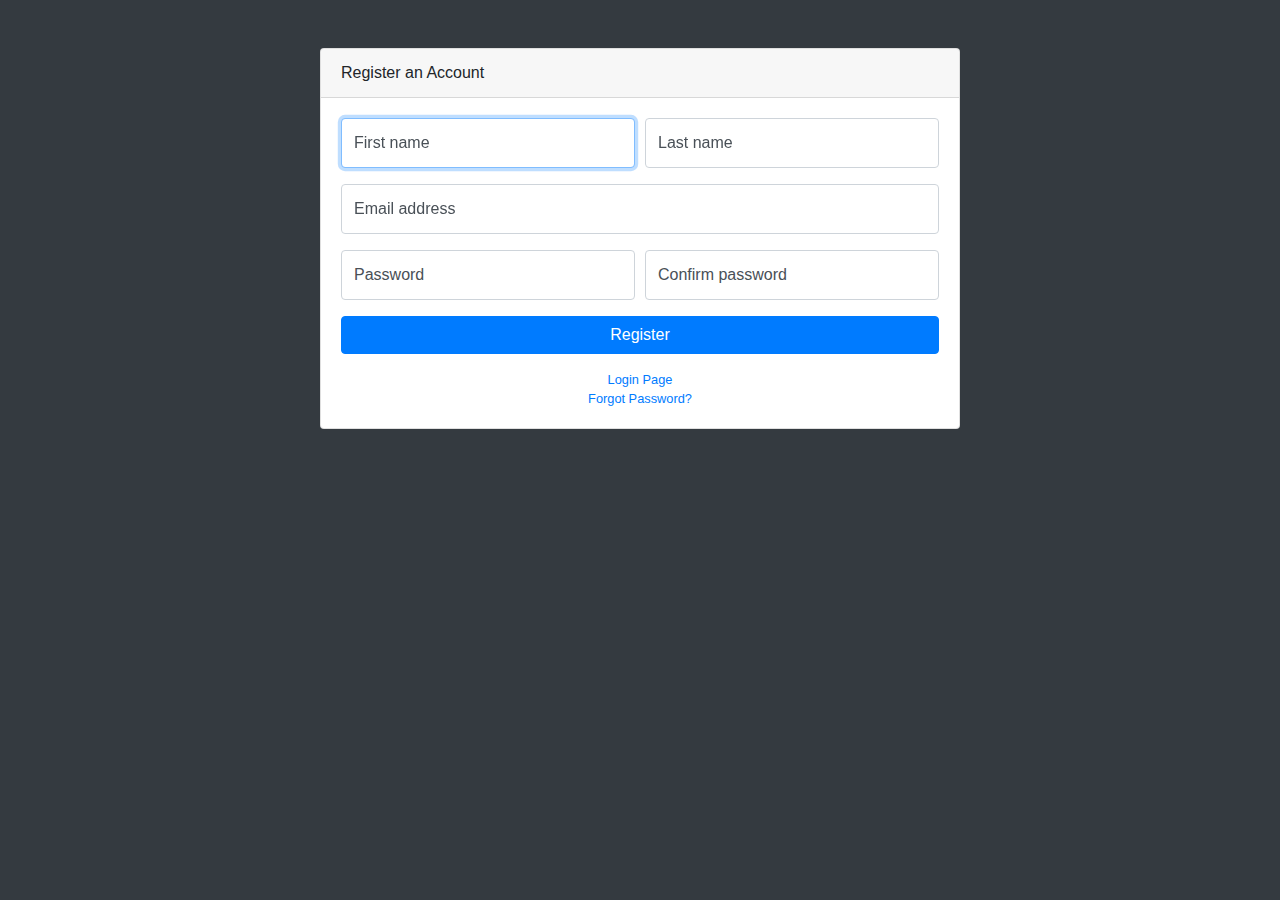
<file: admin-panel/layout backup/register.html>
<!DOCTYPE html>
<html lang="en">

  <head>

    <meta charset="utf-8">
    <meta http-equiv="X-UA-Compatible" content="IE=edge">
    <meta name="viewport" content="width=device-width, initial-scale=1, shrink-to-fit=no">
    <meta name="description" content="">
    <meta name="author" content="">

    <title>SB Admin - Register</title>

    <!-- Bootstrap core CSS-->
    <link href="vendor/bootstrap/css/bootstrap.min.css" rel="stylesheet">

    <!-- Custom fonts for this template-->
    <link href="vendor/fontawesome-free/css/all.min.css" rel="stylesheet" type="text/css">

    <!-- Custom styles for this template-->
    <link href="css/sb-admin.css" rel="stylesheet">

  </head>

  <body class="bg-dark">

    <div class="container">
      <div class="card card-register mx-auto mt-5">
        <div class="card-header">Register an Account</div>
        <div class="card-body">
          <form>
            <div class="form-group">
              <div class="form-row">
                <div class="col-md-6">
                  <div class="form-label-group">
                    <input type="text" id="firstName" class="form-control" placeholder="First name" required="required" autofocus="autofocus">
                    <label for="firstName">First name</label>
                  </div>
                </div>
                <div class="col-md-6">
                  <div class="form-label-group">
                    <input type="text" id="lastName" class="form-control" placeholder="Last name" required="required">
                    <label for="lastName">Last name</label>
                  </div>
                </div>
              </div>
            </div>
            <div class="form-group">
              <div class="form-label-group">
                <input type="email" id="inputEmail" class="form-control" placeholder="Email address" required="required">
                <label for="inputEmail">Email address</label>
              </div>
            </div>
            <div class="form-group">
              <div class="form-row">
                <div class="col-md-6">
                  <div class="form-label-group">
                    <input type="password" id="inputPassword" class="form-control" placeholder="Password" required="required">
                    <label for="inputPassword">Password</label>
                  </div>
                </div>
                <div class="col-md-6">
                  <div class="form-label-group">
                    <input type="password" id="confirmPassword" class="form-control" placeholder="Confirm password" required="required">
                    <label for="confirmPassword">Confirm password</label>
                  </div>
                </div>
              </div>
            </div>
            <a class="btn btn-primary btn-block" href="login.html">Register</a>
          </form>
          <div class="text-center">
            <a class="d-block small mt-3" href="login.html">Login Page</a>
            <a class="d-block small" href="forgot-password.html">Forgot Password?</a>
          </div>
        </div>
      </div>
    </div>

    <!-- Bootstrap core JavaScript-->
    <script src="vendor/jquery/jquery.min.js"></script>
    <script src="vendor/bootstrap/js/bootstrap.bundle.min.js"></script>

    <!-- Core plugin JavaScript-->
    <script src="vendor/jquery-easing/jquery.easing.min.js"></script>

  </body>

</html>
</file>
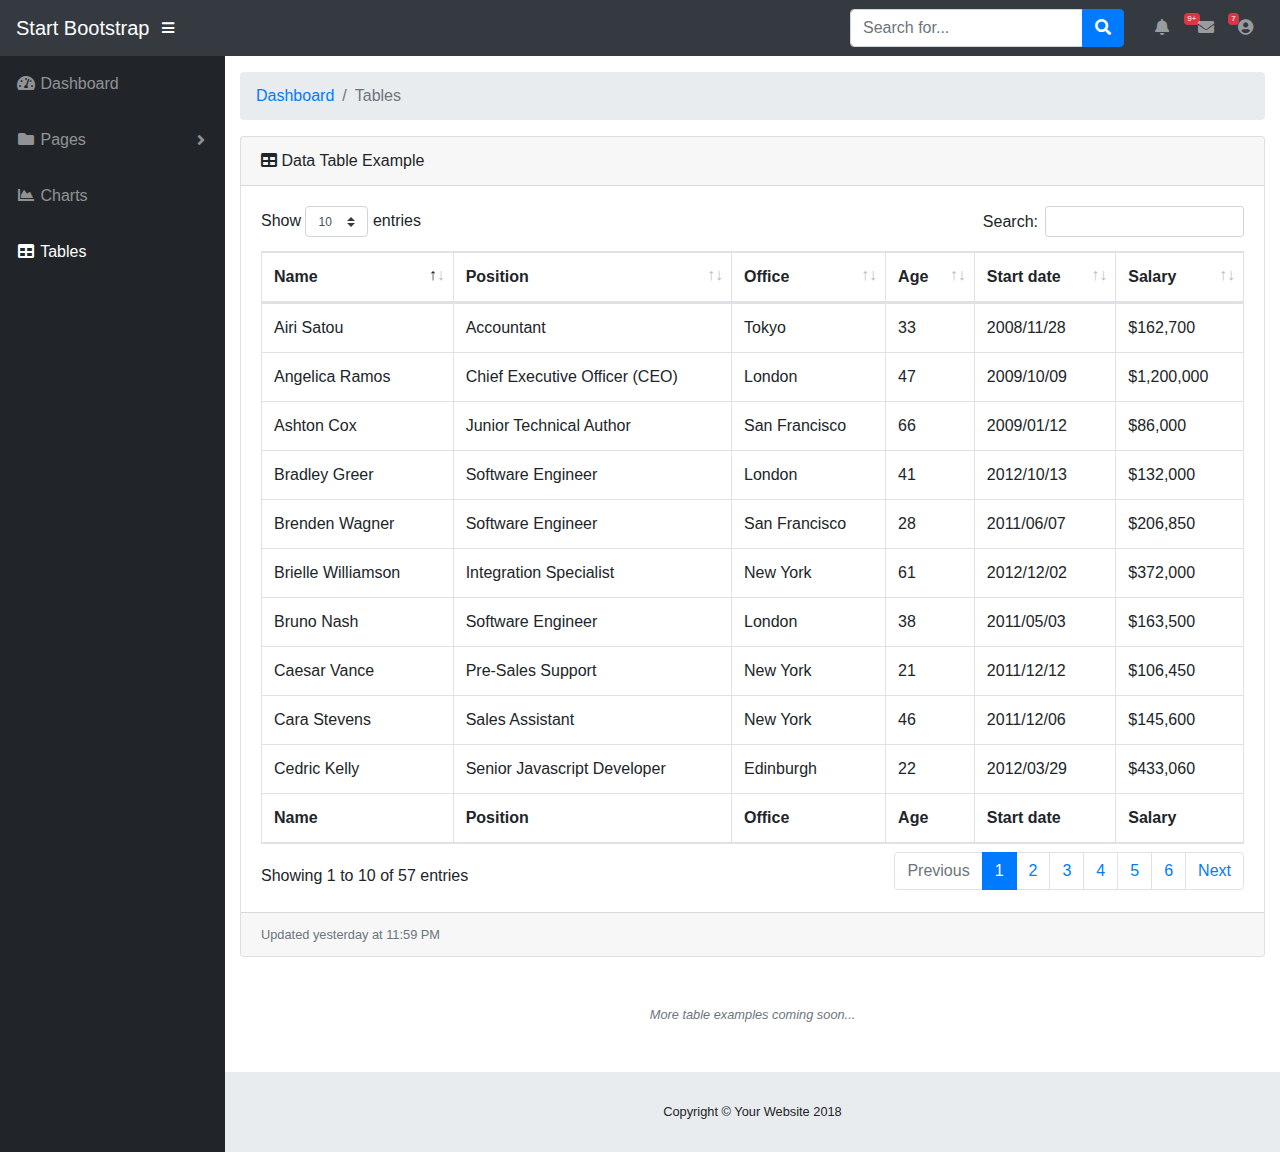
<file: admin-panel/layout backup/tables.html>
<!DOCTYPE html>
<html lang="en">

  <head>

    <meta charset="utf-8">
    <meta http-equiv="X-UA-Compatible" content="IE=edge">
    <meta name="viewport" content="width=device-width, initial-scale=1, shrink-to-fit=no">
    <meta name="description" content="">
    <meta name="author" content="">

    <title>SB Admin - Tables</title>

    <!-- Bootstrap core CSS-->
    <link href="vendor/bootstrap/css/bootstrap.min.css" rel="stylesheet">

    <!-- Custom fonts for this template-->
    <link href="vendor/fontawesome-free/css/all.min.css" rel="stylesheet" type="text/css">

    <!-- Page level plugin CSS-->
    <link href="vendor/datatables/dataTables.bootstrap4.css" rel="stylesheet">

    <!-- Custom styles for this template-->
    <link href="css/sb-admin.css" rel="stylesheet">

  </head>

  <body id="page-top">

    <nav class="navbar navbar-expand navbar-dark bg-dark static-top">

      <a class="navbar-brand mr-1" href="index.html">Start Bootstrap</a>

      <button class="btn btn-link btn-sm text-white order-1 order-sm-0" id="sidebarToggle" href="#">
        <i class="fas fa-bars"></i>
      </button>

      <!-- Navbar Search -->
      <form class="d-none d-md-inline-block form-inline ml-auto mr-0 mr-md-3 my-2 my-md-0">
        <div class="input-group">
          <input type="text" class="form-control" placeholder="Search for..." aria-label="Search" aria-describedby="basic-addon2">
          <div class="input-group-append">
            <button class="btn btn-primary" type="button">
              <i class="fas fa-search"></i>
            </button>
          </div>
        </div>
      </form>

      <!-- Navbar -->
      <ul class="navbar-nav ml-auto ml-md-0">
        <li class="nav-item dropdown no-arrow mx-1">
          <a class="nav-link dropdown-toggle" href="#" id="alertsDropdown" role="button" data-toggle="dropdown" aria-haspopup="true" aria-expanded="false">
            <i class="fas fa-bell fa-fw"></i>
            <span class="badge badge-danger">9+</span>
          </a>
          <div class="dropdown-menu dropdown-menu-right" aria-labelledby="alertsDropdown">
            <a class="dropdown-item" href="#">Action</a>
            <a class="dropdown-item" href="#">Another action</a>
            <div class="dropdown-divider"></div>
            <a class="dropdown-item" href="#">Something else here</a>
          </div>
        </li>
        <li class="nav-item dropdown no-arrow mx-1">
          <a class="nav-link dropdown-toggle" href="#" id="messagesDropdown" role="button" data-toggle="dropdown" aria-haspopup="true" aria-expanded="false">
            <i class="fas fa-envelope fa-fw"></i>
            <span class="badge badge-danger">7</span>
          </a>
          <div class="dropdown-menu dropdown-menu-right" aria-labelledby="messagesDropdown">
            <a class="dropdown-item" href="#">Action</a>
            <a class="dropdown-item" href="#">Another action</a>
            <div class="dropdown-divider"></div>
            <a class="dropdown-item" href="#">Something else here</a>
          </div>
        </li>
        <li class="nav-item dropdown no-arrow">
          <a class="nav-link dropdown-toggle" href="#" id="userDropdown" role="button" data-toggle="dropdown" aria-haspopup="true" aria-expanded="false">
            <i class="fas fa-user-circle fa-fw"></i>
          </a>
          <div class="dropdown-menu dropdown-menu-right" aria-labelledby="userDropdown">
            <a class="dropdown-item" href="#">Settings</a>
            <a class="dropdown-item" href="#">Activity Log</a>
            <div class="dropdown-divider"></div>
            <a class="dropdown-item" href="#" data-toggle="modal" data-target="#logoutModal">Logout</a>
          </div>
        </li>
      </ul>

    </nav>

    <div id="wrapper">

      <!-- Sidebar -->
      <ul class="sidebar navbar-nav">
        <li class="nav-item">
          <a class="nav-link" href="index.html">
            <i class="fas fa-fw fa-tachometer-alt"></i>
            <span>Dashboard</span>
          </a>
        </li>
        <li class="nav-item dropdown">
          <a class="nav-link dropdown-toggle" href="#" id="pagesDropdown" role="button" data-toggle="dropdown" aria-haspopup="true" aria-expanded="false">
            <i class="fas fa-fw fa-folder"></i>
            <span>Pages</span>
          </a>
          <div class="dropdown-menu" aria-labelledby="pagesDropdown">
            <h6 class="dropdown-header">Login Screens:</h6>
            <a class="dropdown-item" href="login.html">Login</a>
            <a class="dropdown-item" href="register.html">Register</a>
            <a class="dropdown-item" href="forgot-password.html">Forgot Password</a>
            <div class="dropdown-divider"></div>
            <h6 class="dropdown-header">Other Pages:</h6>
            <a class="dropdown-item" href="404.html">404 Page</a>
            <a class="dropdown-item" href="blank.html">Blank Page</a>
          </div>
        </li>
        <li class="nav-item">
          <a class="nav-link" href="charts.html">
            <i class="fas fa-fw fa-chart-area"></i>
            <span>Charts</span></a>
        </li>
        <li class="nav-item active">
          <a class="nav-link" href="tables.html">
            <i class="fas fa-fw fa-table"></i>
            <span>Tables</span></a>
        </li>
      </ul>

      <div id="content-wrapper">

        <div class="container-fluid">

          <!-- Breadcrumbs-->
          <ol class="breadcrumb">
            <li class="breadcrumb-item">
              <a href="#">Dashboard</a>
            </li>
            <li class="breadcrumb-item active">Tables</li>
          </ol>

          <!-- DataTables Example -->
          <div class="card mb-3">
            <div class="card-header">
              <i class="fas fa-table"></i>
              Data Table Example</div>
            <div class="card-body">
              <div class="table-responsive">
                <table class="table table-bordered" id="dataTable" width="100%" cellspacing="0">
                  <thead>
                    <tr>
                      <th>Name</th>
                      <th>Position</th>
                      <th>Office</th>
                      <th>Age</th>
                      <th>Start date</th>
                      <th>Salary</th>
                    </tr>
                  </thead>
                  <tfoot>
                    <tr>
                      <th>Name</th>
                      <th>Position</th>
                      <th>Office</th>
                      <th>Age</th>
                      <th>Start date</th>
                      <th>Salary</th>
                    </tr>
                  </tfoot>
                  <tbody>
                    <tr>
                      <td>Tiger Nixon</td>
                      <td>System Architect</td>
                      <td>Edinburgh</td>
                      <td>61</td>
                      <td>2011/04/25</td>
                      <td>$320,800</td>
                    </tr>
                    <tr>
                      <td>Garrett Winters</td>
                      <td>Accountant</td>
                      <td>Tokyo</td>
                      <td>63</td>
                      <td>2011/07/25</td>
                      <td>$170,750</td>
                    </tr>
                    <tr>
                      <td>Ashton Cox</td>
                      <td>Junior Technical Author</td>
                      <td>San Francisco</td>
                      <td>66</td>
                      <td>2009/01/12</td>
                      <td>$86,000</td>
                    </tr>
                    <tr>
                      <td>Cedric Kelly</td>
                      <td>Senior Javascript Developer</td>
                      <td>Edinburgh</td>
                      <td>22</td>
                      <td>2012/03/29</td>
                      <td>$433,060</td>
                    </tr>
                    <tr>
                      <td>Airi Satou</td>
                      <td>Accountant</td>
                      <td>Tokyo</td>
                      <td>33</td>
                      <td>2008/11/28</td>
                      <td>$162,700</td>
                    </tr>
                    <tr>
                      <td>Brielle Williamson</td>
                      <td>Integration Specialist</td>
                      <td>New York</td>
                      <td>61</td>
                      <td>2012/12/02</td>
                      <td>$372,000</td>
                    </tr>
                    <tr>
                      <td>Herrod Chandler</td>
                      <td>Sales Assistant</td>
                      <td>San Francisco</td>
                      <td>59</td>
                      <td>2012/08/06</td>
                      <td>$137,500</td>
                    </tr>
                    <tr>
                      <td>Rhona Davidson</td>
                      <td>Integration Specialist</td>
                      <td>Tokyo</td>
                      <td>55</td>
                      <td>2010/10/14</td>
                      <td>$327,900</td>
                    </tr>
                    <tr>
                      <td>Colleen Hurst</td>
                      <td>Javascript Developer</td>
                      <td>San Francisco</td>
                      <td>39</td>
                      <td>2009/09/15</td>
                      <td>$205,500</td>
                    </tr>
                    <tr>
                      <td>Sonya Frost</td>
                      <td>Software Engineer</td>
                      <td>Edinburgh</td>
                      <td>23</td>
                      <td>2008/12/13</td>
                      <td>$103,600</td>
                    </tr>
                    <tr>
                      <td>Jena Gaines</td>
                      <td>Office Manager</td>
                      <td>London</td>
                      <td>30</td>
                      <td>2008/12/19</td>
                      <td>$90,560</td>
                    </tr>
                    <tr>
                      <td>Quinn Flynn</td>
                      <td>Support Lead</td>
                      <td>Edinburgh</td>
                      <td>22</td>
                      <td>2013/03/03</td>
                      <td>$342,000</td>
                    </tr>
                    <tr>
                      <td>Charde Marshall</td>
                      <td>Regional Director</td>
                      <td>San Francisco</td>
                      <td>36</td>
                      <td>2008/10/16</td>
                      <td>$470,600</td>
                    </tr>
                    <tr>
                      <td>Haley Kennedy</td>
                      <td>Senior Marketing Designer</td>
                      <td>London</td>
                      <td>43</td>
                      <td>2012/12/18</td>
                      <td>$313,500</td>
                    </tr>
                    <tr>
                      <td>Tatyana Fitzpatrick</td>
                      <td>Regional Director</td>
                      <td>London</td>
                      <td>19</td>
                      <td>2010/03/17</td>
                      <td>$385,750</td>
                    </tr>
                    <tr>
                      <td>Michael Silva</td>
                      <td>Marketing Designer</td>
                      <td>London</td>
                      <td>66</td>
                      <td>2012/11/27</td>
                      <td>$198,500</td>
                    </tr>
                    <tr>
                      <td>Paul Byrd</td>
                      <td>Chief Financial Officer (CFO)</td>
                      <td>New York</td>
                      <td>64</td>
                      <td>2010/06/09</td>
                      <td>$725,000</td>
                    </tr>
                    <tr>
                      <td>Gloria Little</td>
                      <td>Systems Administrator</td>
                      <td>New York</td>
                      <td>59</td>
                      <td>2009/04/10</td>
                      <td>$237,500</td>
                    </tr>
                    <tr>
                      <td>Bradley Greer</td>
                      <td>Software Engineer</td>
                      <td>London</td>
                      <td>41</td>
                      <td>2012/10/13</td>
                      <td>$132,000</td>
                    </tr>
                    <tr>
                      <td>Dai Rios</td>
                      <td>Personnel Lead</td>
                      <td>Edinburgh</td>
                      <td>35</td>
                      <td>2012/09/26</td>
                      <td>$217,500</td>
                    </tr>
                    <tr>
                      <td>Jenette Caldwell</td>
                      <td>Development Lead</td>
                      <td>New York</td>
                      <td>30</td>
                      <td>2011/09/03</td>
                      <td>$345,000</td>
                    </tr>
                    <tr>
                      <td>Yuri Berry</td>
                      <td>Chief Marketing Officer (CMO)</td>
                      <td>New York</td>
                      <td>40</td>
                      <td>2009/06/25</td>
                      <td>$675,000</td>
                    </tr>
                    <tr>
                      <td>Caesar Vance</td>
                      <td>Pre-Sales Support</td>
                      <td>New York</td>
                      <td>21</td>
                      <td>2011/12/12</td>
                      <td>$106,450</td>
                    </tr>
                    <tr>
                      <td>Doris Wilder</td>
                      <td>Sales Assistant</td>
                      <td>Sidney</td>
                      <td>23</td>
                      <td>2010/09/20</td>
                      <td>$85,600</td>
                    </tr>
                    <tr>
                      <td>Angelica Ramos</td>
                      <td>Chief Executive Officer (CEO)</td>
                      <td>London</td>
                      <td>47</td>
                      <td>2009/10/09</td>
                      <td>$1,200,000</td>
                    </tr>
                    <tr>
                      <td>Gavin Joyce</td>
                      <td>Developer</td>
                      <td>Edinburgh</td>
                      <td>42</td>
                      <td>2010/12/22</td>
                      <td>$92,575</td>
                    </tr>
                    <tr>
                      <td>Jennifer Chang</td>
                      <td>Regional Director</td>
                      <td>Singapore</td>
                      <td>28</td>
                      <td>2010/11/14</td>
                      <td>$357,650</td>
                    </tr>
                    <tr>
                      <td>Brenden Wagner</td>
                      <td>Software Engineer</td>
                      <td>San Francisco</td>
                      <td>28</td>
                      <td>2011/06/07</td>
                      <td>$206,850</td>
                    </tr>
                    <tr>
                      <td>Fiona Green</td>
                      <td>Chief Operating Officer (COO)</td>
                      <td>San Francisco</td>
                      <td>48</td>
                      <td>2010/03/11</td>
                      <td>$850,000</td>
                    </tr>
                    <tr>
                      <td>Shou Itou</td>
                      <td>Regional Marketing</td>
                      <td>Tokyo</td>
                      <td>20</td>
                      <td>2011/08/14</td>
                      <td>$163,000</td>
                    </tr>
                    <tr>
                      <td>Michelle House</td>
                      <td>Integration Specialist</td>
                      <td>Sidney</td>
                      <td>37</td>
                      <td>2011/06/02</td>
                      <td>$95,400</td>
                    </tr>
                    <tr>
                      <td>Suki Burks</td>
                      <td>Developer</td>
                      <td>London</td>
                      <td>53</td>
                      <td>2009/10/22</td>
                      <td>$114,500</td>
                    </tr>
                    <tr>
                      <td>Prescott Bartlett</td>
                      <td>Technical Author</td>
                      <td>London</td>
                      <td>27</td>
                      <td>2011/05/07</td>
                      <td>$145,000</td>
                    </tr>
                    <tr>
                      <td>Gavin Cortez</td>
                      <td>Team Leader</td>
                      <td>San Francisco</td>
                      <td>22</td>
                      <td>2008/10/26</td>
                      <td>$235,500</td>
                    </tr>
                    <tr>
                      <td>Martena Mccray</td>
                      <td>Post-Sales support</td>
                      <td>Edinburgh</td>
                      <td>46</td>
                      <td>2011/03/09</td>
                      <td>$324,050</td>
                    </tr>
                    <tr>
                      <td>Unity Butler</td>
                      <td>Marketing Designer</td>
                      <td>San Francisco</td>
                      <td>47</td>
                      <td>2009/12/09</td>
                      <td>$85,675</td>
                    </tr>
                    <tr>
                      <td>Howard Hatfield</td>
                      <td>Office Manager</td>
                      <td>San Francisco</td>
                      <td>51</td>
                      <td>2008/12/16</td>
                      <td>$164,500</td>
                    </tr>
                    <tr>
                      <td>Hope Fuentes</td>
                      <td>Secretary</td>
                      <td>San Francisco</td>
                      <td>41</td>
                      <td>2010/02/12</td>
                      <td>$109,850</td>
                    </tr>
                    <tr>
                      <td>Vivian Harrell</td>
                      <td>Financial Controller</td>
                      <td>San Francisco</td>
                      <td>62</td>
                      <td>2009/02/14</td>
                      <td>$452,500</td>
                    </tr>
                    <tr>
                      <td>Timothy Mooney</td>
                      <td>Office Manager</td>
                      <td>London</td>
                      <td>37</td>
                      <td>2008/12/11</td>
                      <td>$136,200</td>
                    </tr>
                    <tr>
                      <td>Jackson Bradshaw</td>
                      <td>Director</td>
                      <td>New York</td>
                      <td>65</td>
                      <td>2008/09/26</td>
                      <td>$645,750</td>
                    </tr>
                    <tr>
                      <td>Olivia Liang</td>
                      <td>Support Engineer</td>
                      <td>Singapore</td>
                      <td>64</td>
                      <td>2011/02/03</td>
                      <td>$234,500</td>
                    </tr>
                    <tr>
                      <td>Bruno Nash</td>
                      <td>Software Engineer</td>
                      <td>London</td>
                      <td>38</td>
                      <td>2011/05/03</td>
                      <td>$163,500</td>
                    </tr>
                    <tr>
                      <td>Sakura Yamamoto</td>
                      <td>Support Engineer</td>
                      <td>Tokyo</td>
                      <td>37</td>
                      <td>2009/08/19</td>
                      <td>$139,575</td>
                    </tr>
                    <tr>
                      <td>Thor Walton</td>
                      <td>Developer</td>
                      <td>New York</td>
                      <td>61</td>
                      <td>2013/08/11</td>
                      <td>$98,540</td>
                    </tr>
                    <tr>
                      <td>Finn Camacho</td>
                      <td>Support Engineer</td>
                      <td>San Francisco</td>
                      <td>47</td>
                      <td>2009/07/07</td>
                      <td>$87,500</td>
                    </tr>
                    <tr>
                      <td>Serge Baldwin</td>
                      <td>Data Coordinator</td>
                      <td>Singapore</td>
                      <td>64</td>
                      <td>2012/04/09</td>
                      <td>$138,575</td>
                    </tr>
                    <tr>
                      <td>Zenaida Frank</td>
                      <td>Software Engineer</td>
                      <td>New York</td>
                      <td>63</td>
                      <td>2010/01/04</td>
                      <td>$125,250</td>
                    </tr>
                    <tr>
                      <td>Zorita Serrano</td>
                      <td>Software Engineer</td>
                      <td>San Francisco</td>
                      <td>56</td>
                      <td>2012/06/01</td>
                      <td>$115,000</td>
                    </tr>
                    <tr>
                      <td>Jennifer Acosta</td>
                      <td>Junior Javascript Developer</td>
                      <td>Edinburgh</td>
                      <td>43</td>
                      <td>2013/02/01</td>
                      <td>$75,650</td>
                    </tr>
                    <tr>
                      <td>Cara Stevens</td>
                      <td>Sales Assistant</td>
                      <td>New York</td>
                      <td>46</td>
                      <td>2011/12/06</td>
                      <td>$145,600</td>
                    </tr>
                    <tr>
                      <td>Hermione Butler</td>
                      <td>Regional Director</td>
                      <td>London</td>
                      <td>47</td>
                      <td>2011/03/21</td>
                      <td>$356,250</td>
                    </tr>
                    <tr>
                      <td>Lael Greer</td>
                      <td>Systems Administrator</td>
                      <td>London</td>
                      <td>21</td>
                      <td>2009/02/27</td>
                      <td>$103,500</td>
                    </tr>
                    <tr>
                      <td>Jonas Alexander</td>
                      <td>Developer</td>
                      <td>San Francisco</td>
                      <td>30</td>
                      <td>2010/07/14</td>
                      <td>$86,500</td>
                    </tr>
                    <tr>
                      <td>Shad Decker</td>
                      <td>Regional Director</td>
                      <td>Edinburgh</td>
                      <td>51</td>
                      <td>2008/11/13</td>
                      <td>$183,000</td>
                    </tr>
                    <tr>
                      <td>Michael Bruce</td>
                      <td>Javascript Developer</td>
                      <td>Singapore</td>
                      <td>29</td>
                      <td>2011/06/27</td>
                      <td>$183,000</td>
                    </tr>
                    <tr>
                      <td>Donna Snider</td>
                      <td>Customer Support</td>
                      <td>New York</td>
                      <td>27</td>
                      <td>2011/01/25</td>
                      <td>$112,000</td>
                    </tr>
                  </tbody>
                </table>
              </div>
            </div>
            <div class="card-footer small text-muted">Updated yesterday at 11:59 PM</div>
          </div>

          <p class="small text-center text-muted my-5">
            <em>More table examples coming soon...</em>
          </p>

        </div>
        <!-- /.container-fluid -->

        <!-- Sticky Footer -->
        <footer class="sticky-footer">
          <div class="container my-auto">
            <div class="copyright text-center my-auto">
              <span>Copyright © Your Website 2018</span>
            </div>
          </div>
        </footer>

      </div>
      <!-- /.content-wrapper -->

    </div>
    <!-- /#wrapper -->

    <!-- Scroll to Top Button-->
    <a class="scroll-to-top rounded" href="#page-top">
      <i class="fas fa-angle-up"></i>
    </a>

    <!-- Logout Modal-->
    <div class="modal fade" id="logoutModal" tabindex="-1" role="dialog" aria-labelledby="exampleModalLabel" aria-hidden="true">
      <div class="modal-dialog" role="document">
        <div class="modal-content">
          <div class="modal-header">
            <h5 class="modal-title" id="exampleModalLabel">Ready to Leave?</h5>
            <button class="close" type="button" data-dismiss="modal" aria-label="Close">
              <span aria-hidden="true">×</span>
            </button>
          </div>
          <div class="modal-body">Select "Logout" below if you are ready to end your current session.</div>
          <div class="modal-footer">
            <button class="btn btn-secondary" type="button" data-dismiss="modal">Cancel</button>
            <a class="btn btn-primary" href="login.html">Logout</a>
          </div>
        </div>
      </div>
    </div>

    <!-- Bootstrap core JavaScript-->
    <script src="vendor/jquery/jquery.min.js"></script>
    <script src="vendor/bootstrap/js/bootstrap.bundle.min.js"></script>

    <!-- Core plugin JavaScript-->
    <script src="vendor/jquery-easing/jquery.easing.min.js"></script>

    <!-- Page level plugin JavaScript-->
    <script src="vendor/datatables/jquery.dataTables.js"></script>
    <script src="vendor/datatables/dataTables.bootstrap4.js"></script>

    <!-- Custom scripts for all pages-->
    <script src="js/sb-admin.min.js"></script>

    <!-- Demo scripts for this page-->
    <script src="js/demo/datatables-demo.js"></script>

  </body>

</html>
</file>
<file: admin-panel/layout backup/vendor/fontawesome-free/css/all.min.css>
/*!
 * Font Awesome Free 5.3.1 by @fontawesome - https://fontawesome.com
 * License - https://fontawesome.com/license/free (Icons: CC BY 4.0, Fonts: SIL OFL 1.1, Code: MIT License)
 */
.fa,.fab,.fal,.far,.fas{-moz-osx-font-smoothing:grayscale;-webkit-font-smoothing:antialiased;display:inline-block;font-style:normal;font-variant:normal;text-rendering:auto;line-height:1}.fa-lg{font-size:1.33333em;line-height:.75em;vertical-align:-.0667em}.fa-xs{font-size:.75em}.fa-sm{font-size:.875em}.fa-1x{font-size:1em}.fa-2x{font-size:2em}.fa-3x{font-size:3em}.fa-4x{font-size:4em}.fa-5x{font-size:5em}.fa-6x{font-size:6em}.fa-7x{font-size:7em}.fa-8x{font-size:8em}.fa-9x{font-size:9em}.fa-10x{font-size:10em}.fa-fw{text-align:center;width:1.25em}.fa-ul{list-style-type:none;margin-left:2.5em;padding-left:0}.fa-ul>li{position:relative}.fa-li{left:-2em;position:absolute;text-align:center;width:2em;line-height:inherit}.fa-border{border:.08em solid #eee;border-radius:.1em;padding:.2em .25em .15em}.fa-pull-left{float:left}.fa-pull-right{float:right}.fa.fa-pull-left,.fab.fa-pull-left,.fal.fa-pull-left,.far.fa-pull-left,.fas.fa-pull-left{margin-right:.3em}.fa.fa-pull-right,.fab.fa-pull-right,.fal.fa-pull-right,.far.fa-pull-right,.fas.fa-pull-right{margin-left:.3em}.fa-spin{animation:fa-spin 2s infinite linear}.fa-pulse{animation:fa-spin 1s infinite steps(8)}@keyframes fa-spin{0%{transform:rotate(0deg)}to{transform:rotate(1turn)}}.fa-rotate-90{-ms-filter:"progid:DXImageTransform.Microsoft.BasicImage(rotation=1)";transform:rotate(90deg)}.fa-rotate-180{-ms-filter:"progid:DXImageTransform.Microsoft.BasicImage(rotation=2)";transform:rotate(180deg)}.fa-rotate-270{-ms-filter:"progid:DXImageTransform.Microsoft.BasicImage(rotation=3)";transform:rotate(270deg)}.fa-flip-horizontal{-ms-filter:"progid:DXImageTransform.Microsoft.BasicImage(rotation=0, mirror=1)";transform:scaleX(-1)}.fa-flip-vertical{transform:scaleY(-1)}.fa-flip-horizontal.fa-flip-vertical,.fa-flip-vertical{-ms-filter:"progid:DXImageTransform.Microsoft.BasicImage(rotation=2, mirror=1)"}.fa-flip-horizontal.fa-flip-vertical{transform:scale(-1)}:root .fa-flip-horizontal,:root .fa-flip-vertical,:root .fa-rotate-90,:root .fa-rotate-180,:root .fa-rotate-270{-webkit-filter:none;filter:none}.fa-stack{display:inline-block;height:2em;line-height:2em;position:relative;vertical-align:middle;width:2em}.fa-stack-1x,.fa-stack-2x{left:0;position:absolute;text-align:center;width:100%}.fa-stack-1x{line-height:inherit}.fa-stack-2x{font-size:2em}.fa-inverse{color:#fff}.fa-500px:before{content:"\f26e"}.fa-accessible-icon:before{content:"\f368"}.fa-accusoft:before{content:"\f369"}.fa-ad:before{content:"\f641"}.fa-address-book:before{content:"\f2b9"}.fa-address-card:before{content:"\f2bb"}.fa-adjust:before{content:"\f042"}.fa-adn:before{content:"\f170"}.fa-adversal:before{content:"\f36a"}.fa-affiliatetheme:before{content:"\f36b"}.fa-air-freshener:before{content:"\f5d0"}.fa-algolia:before{content:"\f36c"}.fa-align-center:before{content:"\f037"}.fa-align-justify:before{content:"\f039"}.fa-align-left:before{content:"\f036"}.fa-align-right:before{content:"\f038"}.fa-alipay:before{content:"\f642"}.fa-allergies:before{content:"\f461"}.fa-amazon:before{content:"\f270"}.fa-amazon-pay:before{content:"\f42c"}.fa-ambulance:before{content:"\f0f9"}.fa-american-sign-language-interpreting:before{content:"\f2a3"}.fa-amilia:before{content:"\f36d"}.fa-anchor:before{content:"\f13d"}.fa-android:before{content:"\f17b"}.fa-angellist:before{content:"\f209"}.fa-angle-double-down:before{content:"\f103"}.fa-angle-double-left:before{content:"\f100"}.fa-angle-double-right:before{content:"\f101"}.fa-angle-double-up:before{content:"\f102"}.fa-angle-down:before{content:"\f107"}.fa-angle-left:before{content:"\f104"}.fa-angle-right:before{content:"\f105"}.fa-angle-up:before{content:"\f106"}.fa-angry:before{content:"\f556"}.fa-angrycreative:before{content:"\f36e"}.fa-angular:before{content:"\f420"}.fa-ankh:before{content:"\f644"}.fa-app-store:before{content:"\f36f"}.fa-app-store-ios:before{content:"\f370"}.fa-apper:before{content:"\f371"}.fa-apple:before{content:"\f179"}.fa-apple-alt:before{content:"\f5d1"}.fa-apple-pay:before{content:"\f415"}.fa-archive:before{content:"\f187"}.fa-archway:before{content:"\f557"}.fa-arrow-alt-circle-down:before{content:"\f358"}.fa-arrow-alt-circle-left:before{content:"\f359"}.fa-arrow-alt-circle-right:before{content:"\f35a"}.fa-arrow-alt-circle-up:before{content:"\f35b"}.fa-arrow-circle-down:before{content:"\f0ab"}.fa-arrow-circle-left:before{content:"\f0a8"}.fa-arrow-circle-right:before{content:"\f0a9"}.fa-arrow-circle-up:before{content:"\f0aa"}.fa-arrow-down:before{content:"\f063"}.fa-arrow-left:before{content:"\f060"}.fa-arrow-right:before{content:"\f061"}.fa-arrow-up:before{content:"\f062"}.fa-arrows-alt:before{content:"\f0b2"}.fa-arrows-alt-h:before{content:"\f337"}.fa-arrows-alt-v:before{content:"\f338"}.fa-assistive-listening-systems:before{content:"\f2a2"}.fa-asterisk:before{content:"\f069"}.fa-asymmetrik:before{content:"\f372"}.fa-at:before{content:"\f1fa"}.fa-atlas:before{content:"\f558"}.fa-atom:before{content:"\f5d2"}.fa-audible:before{content:"\f373"}.fa-audio-description:before{content:"\f29e"}.fa-autoprefixer:before{content:"\f41c"}.fa-avianex:before{content:"\f374"}.fa-aviato:before{content:"\f421"}.fa-award:before{content:"\f559"}.fa-aws:before{content:"\f375"}.fa-backspace:before{content:"\f55a"}.fa-backward:before{content:"\f04a"}.fa-balance-scale:before{content:"\f24e"}.fa-ban:before{content:"\f05e"}.fa-band-aid:before{content:"\f462"}.fa-bandcamp:before{content:"\f2d5"}.fa-barcode:before{content:"\f02a"}.fa-bars:before{content:"\f0c9"}.fa-baseball-ball:before{content:"\f433"}.fa-basketball-ball:before{content:"\f434"}.fa-bath:before{content:"\f2cd"}.fa-battery-empty:before{content:"\f244"}.fa-battery-full:before{content:"\f240"}.fa-battery-half:before{content:"\f242"}.fa-battery-quarter:before{content:"\f243"}.fa-battery-three-quarters:before{content:"\f241"}.fa-bed:before{content:"\f236"}.fa-beer:before{content:"\f0fc"}.fa-behance:before{content:"\f1b4"}.fa-behance-square:before{content:"\f1b5"}.fa-bell:before{content:"\f0f3"}.fa-bell-slash:before{content:"\f1f6"}.fa-bezier-curve:before{content:"\f55b"}.fa-bible:before{content:"\f647"}.fa-bicycle:before{content:"\f206"}.fa-bimobject:before{content:"\f378"}.fa-binoculars:before{content:"\f1e5"}.fa-birthday-cake:before{content:"\f1fd"}.fa-bitbucket:before{content:"\f171"}.fa-bitcoin:before{content:"\f379"}.fa-bity:before{content:"\f37a"}.fa-black-tie:before{content:"\f27e"}.fa-blackberry:before{content:"\f37b"}.fa-blender:before{content:"\f517"}.fa-blind:before{content:"\f29d"}.fa-blogger:before{content:"\f37c"}.fa-blogger-b:before{content:"\f37d"}.fa-bluetooth:before{content:"\f293"}.fa-bluetooth-b:before{content:"\f294"}.fa-bold:before{content:"\f032"}.fa-bolt:before{content:"\f0e7"}.fa-bomb:before{content:"\f1e2"}.fa-bone:before{content:"\f5d7"}.fa-bong:before{content:"\f55c"}.fa-book:before{content:"\f02d"}.fa-book-open:before{content:"\f518"}.fa-book-reader:before{content:"\f5da"}.fa-bookmark:before{content:"\f02e"}.fa-bowling-ball:before{content:"\f436"}.fa-box:before{content:"\f466"}.fa-box-open:before{content:"\f49e"}.fa-boxes:before{content:"\f468"}.fa-braille:before{content:"\f2a1"}.fa-brain:before{content:"\f5dc"}.fa-briefcase:before{content:"\f0b1"}.fa-briefcase-medical:before{content:"\f469"}.fa-broadcast-tower:before{content:"\f519"}.fa-broom:before{content:"\f51a"}.fa-brush:before{content:"\f55d"}.fa-btc:before{content:"\f15a"}.fa-bug:before{content:"\f188"}.fa-building:before{content:"\f1ad"}.fa-bullhorn:before{content:"\f0a1"}.fa-bullseye:before{content:"\f140"}.fa-burn:before{content:"\f46a"}.fa-buromobelexperte:before{content:"\f37f"}.fa-bus:before{content:"\f207"}.fa-bus-alt:before{content:"\f55e"}.fa-business-time:before{content:"\f64a"}.fa-buysellads:before{content:"\f20d"}.fa-calculator:before{content:"\f1ec"}.fa-calendar:before{content:"\f133"}.fa-calendar-alt:before{content:"\f073"}.fa-calendar-check:before{content:"\f274"}.fa-calendar-minus:before{content:"\f272"}.fa-calendar-plus:before{content:"\f271"}.fa-calendar-times:before{content:"\f273"}.fa-camera:before{content:"\f030"}.fa-camera-retro:before{content:"\f083"}.fa-cannabis:before{content:"\f55f"}.fa-capsules:before{content:"\f46b"}.fa-car:before{content:"\f1b9"}.fa-car-alt:before{content:"\f5de"}.fa-car-battery:before{content:"\f5df"}.fa-car-crash:before{content:"\f5e1"}.fa-car-side:before{content:"\f5e4"}.fa-caret-down:before{content:"\f0d7"}.fa-caret-left:before{content:"\f0d9"}.fa-caret-right:before{content:"\f0da"}.fa-caret-square-down:before{content:"\f150"}.fa-caret-square-left:before{content:"\f191"}.fa-caret-square-right:before{content:"\f152"}.fa-caret-square-up:before{content:"\f151"}.fa-caret-up:before{content:"\f0d8"}.fa-cart-arrow-down:before{content:"\f218"}.fa-cart-plus:before{content:"\f217"}.fa-cc-amazon-pay:before{content:"\f42d"}.fa-cc-amex:before{content:"\f1f3"}.fa-cc-apple-pay:before{content:"\f416"}.fa-cc-diners-club:before{content:"\f24c"}.fa-cc-discover:before{content:"\f1f2"}.fa-cc-jcb:before{content:"\f24b"}.fa-cc-mastercard:before{content:"\f1f1"}.fa-cc-paypal:before{content:"\f1f4"}.fa-cc-stripe:before{content:"\f1f5"}.fa-cc-visa:before{content:"\f1f0"}.fa-centercode:before{content:"\f380"}.fa-certificate:before{content:"\f0a3"}.fa-chalkboard:before{content:"\f51b"}.fa-chalkboard-teacher:before{content:"\f51c"}.fa-charging-station:before{content:"\f5e7"}.fa-chart-area:before{content:"\f1fe"}.fa-chart-bar:before{content:"\f080"}.fa-chart-line:before{content:"\f201"}.fa-chart-pie:before{content:"\f200"}.fa-check:before{content:"\f00c"}.fa-check-circle:before{content:"\f058"}.fa-check-double:before{content:"\f560"}.fa-check-square:before{content:"\f14a"}.fa-chess:before{content:"\f439"}.fa-chess-bishop:before{content:"\f43a"}.fa-chess-board:before{content:"\f43c"}.fa-chess-king:before{content:"\f43f"}.fa-chess-knight:before{content:"\f441"}.fa-chess-pawn:before{content:"\f443"}.fa-chess-queen:before{content:"\f445"}.fa-chess-rook:before{content:"\f447"}.fa-chevron-circle-down:before{content:"\f13a"}.fa-chevron-circle-left:before{content:"\f137"}.fa-chevron-circle-right:before{content:"\f138"}.fa-chevron-circle-up:before{content:"\f139"}.fa-chevron-down:before{content:"\f078"}.fa-chevron-left:before{content:"\f053"}.fa-chevron-right:before{content:"\f054"}.fa-chevron-up:before{content:"\f077"}.fa-child:before{content:"\f1ae"}.fa-chrome:before{content:"\f268"}.fa-church:before{content:"\f51d"}.fa-circle:before{content:"\f111"}.fa-circle-notch:before{content:"\f1ce"}.fa-city:before{content:"\f64f"}.fa-clipboard:before{content:"\f328"}.fa-clipboard-check:before{content:"\f46c"}.fa-clipboard-list:before{content:"\f46d"}.fa-clock:before{content:"\f017"}.fa-clone:before{content:"\f24d"}.fa-closed-captioning:before{content:"\f20a"}.fa-cloud:before{content:"\f0c2"}.fa-cloud-download-alt:before{content:"\f381"}.fa-cloud-upload-alt:before{content:"\f382"}.fa-cloudscale:before{content:"\f383"}.fa-cloudsmith:before{content:"\f384"}.fa-cloudversify:before{content:"\f385"}.fa-cocktail:before{content:"\f561"}.fa-code:before{content:"\f121"}.fa-code-branch:before{content:"\f126"}.fa-codepen:before{content:"\f1cb"}.fa-codiepie:before{content:"\f284"}.fa-coffee:before{content:"\f0f4"}.fa-cog:before{content:"\f013"}.fa-cogs:before{content:"\f085"}.fa-coins:before{content:"\f51e"}.fa-columns:before{content:"\f0db"}.fa-comment:before{content:"\f075"}.fa-comment-alt:before{content:"\f27a"}.fa-comment-dollar:before{content:"\f651"}.fa-comment-dots:before{content:"\f4ad"}.fa-comment-slash:before{content:"\f4b3"}.fa-comments:before{content:"\f086"}.fa-comments-dollar:before{content:"\f653"}.fa-compact-disc:before{content:"\f51f"}.fa-compass:before{content:"\f14e"}.fa-compress:before{content:"\f066"}.fa-concierge-bell:before{content:"\f562"}.fa-connectdevelop:before{content:"\f20e"}.fa-contao:before{content:"\f26d"}.fa-cookie:before{content:"\f563"}.fa-cookie-bite:before{content:"\f564"}.fa-copy:before{content:"\f0c5"}.fa-copyright:before{content:"\f1f9"}.fa-couch:before{content:"\f4b8"}.fa-cpanel:before{content:"\f388"}.fa-creative-commons:before{content:"\f25e"}.fa-creative-commons-by:before{content:"\f4e7"}.fa-creative-commons-nc:before{content:"\f4e8"}.fa-creative-commons-nc-eu:before{content:"\f4e9"}.fa-creative-commons-nc-jp:before{content:"\f4ea"}.fa-creative-commons-nd:before{content:"\f4eb"}.fa-creative-commons-pd:before{content:"\f4ec"}.fa-creative-commons-pd-alt:before{content:"\f4ed"}.fa-creative-commons-remix:before{content:"\f4ee"}.fa-creative-commons-sa:before{content:"\f4ef"}.fa-creative-commons-sampling:before{content:"\f4f0"}.fa-creative-commons-sampling-plus:before{content:"\f4f1"}.fa-creative-commons-share:before{content:"\f4f2"}.fa-credit-card:before{content:"\f09d"}.fa-crop:before{content:"\f125"}.fa-crop-alt:before{content:"\f565"}.fa-cross:before{content:"\f654"}.fa-crosshairs:before{content:"\f05b"}.fa-crow:before{content:"\f520"}.fa-crown:before{content:"\f521"}.fa-css3:before{content:"\f13c"}.fa-css3-alt:before{content:"\f38b"}.fa-cube:before{content:"\f1b2"}.fa-cubes:before{content:"\f1b3"}.fa-cut:before{content:"\f0c4"}.fa-cuttlefish:before{content:"\f38c"}.fa-d-and-d:before{content:"\f38d"}.fa-dashcube:before{content:"\f210"}.fa-database:before{content:"\f1c0"}.fa-deaf:before{content:"\f2a4"}.fa-delicious:before{content:"\f1a5"}.fa-deploydog:before{content:"\f38e"}.fa-deskpro:before{content:"\f38f"}.fa-desktop:before{content:"\f108"}.fa-deviantart:before{content:"\f1bd"}.fa-dharmachakra:before{content:"\f655"}.fa-diagnoses:before{content:"\f470"}.fa-dice:before{content:"\f522"}.fa-dice-five:before{content:"\f523"}.fa-dice-four:before{content:"\f524"}.fa-dice-one:before{content:"\f525"}.fa-dice-six:before{content:"\f526"}.fa-dice-three:before{content:"\f527"}.fa-dice-two:before{content:"\f528"}.fa-digg:before{content:"\f1a6"}.fa-digital-ocean:before{content:"\f391"}.fa-digital-tachograph:before{content:"\f566"}.fa-directions:before{content:"\f5eb"}.fa-discord:before{content:"\f392"}.fa-discourse:before{content:"\f393"}.fa-divide:before{content:"\f529"}.fa-dizzy:before{content:"\f567"}.fa-dna:before{content:"\f471"}.fa-dochub:before{content:"\f394"}.fa-docker:before{content:"\f395"}.fa-dollar-sign:before{content:"\f155"}.fa-dolly:before{content:"\f472"}.fa-dolly-flatbed:before{content:"\f474"}.fa-donate:before{content:"\f4b9"}.fa-door-closed:before{content:"\f52a"}.fa-door-open:before{content:"\f52b"}.fa-dot-circle:before{content:"\f192"}.fa-dove:before{content:"\f4ba"}.fa-download:before{content:"\f019"}.fa-draft2digital:before{content:"\f396"}.fa-drafting-compass:before{content:"\f568"}.fa-draw-polygon:before{content:"\f5ee"}.fa-dribbble:before{content:"\f17d"}.fa-dribbble-square:before{content:"\f397"}.fa-dropbox:before{content:"\f16b"}.fa-drum:before{content:"\f569"}.fa-drum-steelpan:before{content:"\f56a"}.fa-drupal:before{content:"\f1a9"}.fa-dumbbell:before{content:"\f44b"}.fa-dyalog:before{content:"\f399"}.fa-earlybirds:before{content:"\f39a"}.fa-ebay:before{content:"\f4f4"}.fa-edge:before{content:"\f282"}.fa-edit:before{content:"\f044"}.fa-eject:before{content:"\f052"}.fa-elementor:before{content:"\f430"}.fa-ellipsis-h:before{content:"\f141"}.fa-ellipsis-v:before{content:"\f142"}.fa-ello:before{content:"\f5f1"}.fa-ember:before{content:"\f423"}.fa-empire:before{content:"\f1d1"}.fa-envelope:before{content:"\f0e0"}.fa-envelope-open:before{content:"\f2b6"}.fa-envelope-open-text:before{content:"\f658"}.fa-envelope-square:before{content:"\f199"}.fa-envira:before{content:"\f299"}.fa-equals:before{content:"\f52c"}.fa-eraser:before{content:"\f12d"}.fa-erlang:before{content:"\f39d"}.fa-ethereum:before{content:"\f42e"}.fa-etsy:before{content:"\f2d7"}.fa-euro-sign:before{content:"\f153"}.fa-exchange-alt:before{content:"\f362"}.fa-exclamation:before{content:"\f12a"}.fa-exclamation-circle:before{content:"\f06a"}.fa-exclamation-triangle:before{content:"\f071"}.fa-expand:before{content:"\f065"}.fa-expand-arrows-alt:before{content:"\f31e"}.fa-expeditedssl:before{content:"\f23e"}.fa-external-link-alt:before{content:"\f35d"}.fa-external-link-square-alt:before{content:"\f360"}.fa-eye:before{content:"\f06e"}.fa-eye-dropper:before{content:"\f1fb"}.fa-eye-slash:before{content:"\f070"}.fa-facebook:before{content:"\f09a"}.fa-facebook-f:before{content:"\f39e"}.fa-facebook-messenger:before{content:"\f39f"}.fa-facebook-square:before{content:"\f082"}.fa-fast-backward:before{content:"\f049"}.fa-fast-forward:before{content:"\f050"}.fa-fax:before{content:"\f1ac"}.fa-feather:before{content:"\f52d"}.fa-feather-alt:before{content:"\f56b"}.fa-female:before{content:"\f182"}.fa-fighter-jet:before{content:"\f0fb"}.fa-file:before{content:"\f15b"}.fa-file-alt:before{content:"\f15c"}.fa-file-archive:before{content:"\f1c6"}.fa-file-audio:before{content:"\f1c7"}.fa-file-code:before{content:"\f1c9"}.fa-file-contract:before{content:"\f56c"}.fa-file-download:before{content:"\f56d"}.fa-file-excel:before{content:"\f1c3"}.fa-file-export:before{content:"\f56e"}.fa-file-image:before{content:"\f1c5"}.fa-file-import:before{content:"\f56f"}.fa-file-invoice:before{content:"\f570"}.fa-file-invoice-dollar:before{content:"\f571"}.fa-file-medical:before{content:"\f477"}.fa-file-medical-alt:before{content:"\f478"}.fa-file-pdf:before{content:"\f1c1"}.fa-file-powerpoint:before{content:"\f1c4"}.fa-file-prescription:before{content:"\f572"}.fa-file-signature:before{content:"\f573"}.fa-file-upload:before{content:"\f574"}.fa-file-video:before{content:"\f1c8"}.fa-file-word:before{content:"\f1c2"}.fa-fill:before{content:"\f575"}.fa-fill-drip:before{content:"\f576"}.fa-film:before{content:"\f008"}.fa-filter:before{content:"\f0b0"}.fa-fingerprint:before{content:"\f577"}.fa-fire:before{content:"\f06d"}.fa-fire-extinguisher:before{content:"\f134"}.fa-firefox:before{content:"\f269"}.fa-first-aid:before{content:"\f479"}.fa-first-order:before{content:"\f2b0"}.fa-first-order-alt:before{content:"\f50a"}.fa-firstdraft:before{content:"\f3a1"}.fa-fish:before{content:"\f578"}.fa-flag:before{content:"\f024"}.fa-flag-checkered:before{content:"\f11e"}.fa-flask:before{content:"\f0c3"}.fa-flickr:before{content:"\f16e"}.fa-flipboard:before{content:"\f44d"}.fa-flushed:before{content:"\f579"}.fa-fly:before{content:"\f417"}.fa-folder:before{content:"\f07b"}.fa-folder-minus:before{content:"\f65d"}.fa-folder-open:before{content:"\f07c"}.fa-folder-plus:before{content:"\f65e"}.fa-font:before{content:"\f031"}.fa-font-awesome:before{content:"\f2b4"}.fa-font-awesome-alt:before{content:"\f35c"}.fa-font-awesome-flag:before{content:"\f425"}.fa-font-awesome-logo-full:before{content:"\f4e6"}.fa-fonticons:before{content:"\f280"}.fa-fonticons-fi:before{content:"\f3a2"}.fa-football-ball:before{content:"\f44e"}.fa-fort-awesome:before{content:"\f286"}.fa-fort-awesome-alt:before{content:"\f3a3"}.fa-forumbee:before{content:"\f211"}.fa-forward:before{content:"\f04e"}.fa-foursquare:before{content:"\f180"}.fa-free-code-camp:before{content:"\f2c5"}.fa-freebsd:before{content:"\f3a4"}.fa-frog:before{content:"\f52e"}.fa-frown:before{content:"\f119"}.fa-frown-open:before{content:"\f57a"}.fa-fulcrum:before{content:"\f50b"}.fa-funnel-dollar:before{content:"\f662"}.fa-futbol:before{content:"\f1e3"}.fa-galactic-republic:before{content:"\f50c"}.fa-galactic-senate:before{content:"\f50d"}.fa-gamepad:before{content:"\f11b"}.fa-gas-pump:before{content:"\f52f"}.fa-gavel:before{content:"\f0e3"}.fa-gem:before{content:"\f3a5"}.fa-genderless:before{content:"\f22d"}.fa-get-pocket:before{content:"\f265"}.fa-gg:before{content:"\f260"}.fa-gg-circle:before{content:"\f261"}.fa-gift:before{content:"\f06b"}.fa-git:before{content:"\f1d3"}.fa-git-square:before{content:"\f1d2"}.fa-github:before{content:"\f09b"}.fa-github-alt:before{content:"\f113"}.fa-github-square:before{content:"\f092"}.fa-gitkraken:before{content:"\f3a6"}.fa-gitlab:before{content:"\f296"}.fa-gitter:before{content:"\f426"}.fa-glass-martini:before{content:"\f000"}.fa-glass-martini-alt:before{content:"\f57b"}.fa-glasses:before{content:"\f530"}.fa-glide:before{content:"\f2a5"}.fa-glide-g:before{content:"\f2a6"}.fa-globe:before{content:"\f0ac"}.fa-globe-africa:before{content:"\f57c"}.fa-globe-americas:before{content:"\f57d"}.fa-globe-asia:before{content:"\f57e"}.fa-gofore:before{content:"\f3a7"}.fa-golf-ball:before{content:"\f450"}.fa-goodreads:before{content:"\f3a8"}.fa-goodreads-g:before{content:"\f3a9"}.fa-google:before{content:"\f1a0"}.fa-google-drive:before{content:"\f3aa"}.fa-google-play:before{content:"\f3ab"}.fa-google-plus:before{content:"\f2b3"}.fa-google-plus-g:before{content:"\f0d5"}.fa-google-plus-square:before{content:"\f0d4"}.fa-google-wallet:before{content:"\f1ee"}.fa-gopuram:before{content:"\f664"}.fa-graduation-cap:before{content:"\f19d"}.fa-gratipay:before{content:"\f184"}.fa-grav:before{content:"\f2d6"}.fa-greater-than:before{content:"\f531"}.fa-greater-than-equal:before{content:"\f532"}.fa-grimace:before{content:"\f57f"}.fa-grin:before{content:"\f580"}.fa-grin-alt:before{content:"\f581"}.fa-grin-beam:before{content:"\f582"}.fa-grin-beam-sweat:before{content:"\f583"}.fa-grin-hearts:before{content:"\f584"}.fa-grin-squint:before{content:"\f585"}.fa-grin-squint-tears:before{content:"\f586"}.fa-grin-stars:before{content:"\f587"}.fa-grin-tears:before{content:"\f588"}.fa-grin-tongue:before{content:"\f589"}.fa-grin-tongue-squint:before{content:"\f58a"}.fa-grin-tongue-wink:before{content:"\f58b"}.fa-grin-wink:before{content:"\f58c"}.fa-grip-horizontal:before{content:"\f58d"}.fa-grip-vertical:before{content:"\f58e"}.fa-gripfire:before{content:"\f3ac"}.fa-grunt:before{content:"\f3ad"}.fa-gulp:before{content:"\f3ae"}.fa-h-square:before{content:"\f0fd"}.fa-hacker-news:before{content:"\f1d4"}.fa-hacker-news-square:before{content:"\f3af"}.fa-hackerrank:before{content:"\f5f7"}.fa-hamsa:before{content:"\f665"}.fa-hand-holding:before{content:"\f4bd"}.fa-hand-holding-heart:before{content:"\f4be"}.fa-hand-holding-usd:before{content:"\f4c0"}.fa-hand-lizard:before{content:"\f258"}.fa-hand-paper:before{content:"\f256"}.fa-hand-peace:before{content:"\f25b"}.fa-hand-point-down:before{content:"\f0a7"}.fa-hand-point-left:before{content:"\f0a5"}.fa-hand-point-right:before{content:"\f0a4"}.fa-hand-point-up:before{content:"\f0a6"}.fa-hand-pointer:before{content:"\f25a"}.fa-hand-rock:before{content:"\f255"}.fa-hand-scissors:before{content:"\f257"}.fa-hand-spock:before{content:"\f259"}.fa-hands:before{content:"\f4c2"}.fa-hands-helping:before{content:"\f4c4"}.fa-handshake:before{content:"\f2b5"}.fa-hashtag:before{content:"\f292"}.fa-haykal:before{content:"\f666"}.fa-hdd:before{content:"\f0a0"}.fa-heading:before{content:"\f1dc"}.fa-headphones:before{content:"\f025"}.fa-headphones-alt:before{content:"\f58f"}.fa-headset:before{content:"\f590"}.fa-heart:before{content:"\f004"}.fa-heartbeat:before{content:"\f21e"}.fa-helicopter:before{content:"\f533"}.fa-highlighter:before{content:"\f591"}.fa-hips:before{content:"\f452"}.fa-hire-a-helper:before{content:"\f3b0"}.fa-history:before{content:"\f1da"}.fa-hockey-puck:before{content:"\f453"}.fa-home:before{content:"\f015"}.fa-hooli:before{content:"\f427"}.fa-hornbill:before{content:"\f592"}.fa-hospital:before{content:"\f0f8"}.fa-hospital-alt:before{content:"\f47d"}.fa-hospital-symbol:before{content:"\f47e"}.fa-hot-tub:before{content:"\f593"}.fa-hotel:before{content:"\f594"}.fa-hotjar:before{content:"\f3b1"}.fa-hourglass:before{content:"\f254"}.fa-hourglass-end:before{content:"\f253"}.fa-hourglass-half:before{content:"\f252"}.fa-hourglass-start:before{content:"\f251"}.fa-houzz:before{content:"\f27c"}.fa-html5:before{content:"\f13b"}.fa-hubspot:before{content:"\f3b2"}.fa-i-cursor:before{content:"\f246"}.fa-id-badge:before{content:"\f2c1"}.fa-id-card:before{content:"\f2c2"}.fa-id-card-alt:before{content:"\f47f"}.fa-image:before{content:"\f03e"}.fa-images:before{content:"\f302"}.fa-imdb:before{content:"\f2d8"}.fa-inbox:before{content:"\f01c"}.fa-indent:before{content:"\f03c"}.fa-industry:before{content:"\f275"}.fa-infinity:before{content:"\f534"}.fa-info:before{content:"\f129"}.fa-info-circle:before{content:"\f05a"}.fa-instagram:before{content:"\f16d"}.fa-internet-explorer:before{content:"\f26b"}.fa-ioxhost:before{content:"\f208"}.fa-italic:before{content:"\f033"}.fa-itunes:before{content:"\f3b4"}.fa-itunes-note:before{content:"\f3b5"}.fa-java:before{content:"\f4e4"}.fa-jedi:before{content:"\f669"}.fa-jedi-order:before{content:"\f50e"}.fa-jenkins:before{content:"\f3b6"}.fa-joget:before{content:"\f3b7"}.fa-joint:before{content:"\f595"}.fa-joomla:before{content:"\f1aa"}.fa-journal-whills:before{content:"\f66a"}.fa-js:before{content:"\f3b8"}.fa-js-square:before{content:"\f3b9"}.fa-jsfiddle:before{content:"\f1cc"}.fa-kaaba:before{content:"\f66b"}.fa-kaggle:before{content:"\f5fa"}.fa-key:before{content:"\f084"}.fa-keybase:before{content:"\f4f5"}.fa-keyboard:before{content:"\f11c"}.fa-keycdn:before{content:"\f3ba"}.fa-khanda:before{content:"\f66d"}.fa-kickstarter:before{content:"\f3bb"}.fa-kickstarter-k:before{content:"\f3bc"}.fa-kiss:before{content:"\f596"}.fa-kiss-beam:before{content:"\f597"}.fa-kiss-wink-heart:before{content:"\f598"}.fa-kiwi-bird:before{content:"\f535"}.fa-korvue:before{content:"\f42f"}.fa-landmark:before{content:"\f66f"}.fa-language:before{content:"\f1ab"}.fa-laptop:before{content:"\f109"}.fa-laptop-code:before{content:"\f5fc"}.fa-laravel:before{content:"\f3bd"}.fa-lastfm:before{content:"\f202"}.fa-lastfm-square:before{content:"\f203"}.fa-laugh:before{content:"\f599"}.fa-laugh-beam:before{content:"\f59a"}.fa-laugh-squint:before{content:"\f59b"}.fa-laugh-wink:before{content:"\f59c"}.fa-layer-group:before{content:"\f5fd"}.fa-leaf:before{content:"\f06c"}.fa-leanpub:before{content:"\f212"}.fa-lemon:before{content:"\f094"}.fa-less:before{content:"\f41d"}.fa-less-than:before{content:"\f536"}.fa-less-than-equal:before{content:"\f537"}.fa-level-down-alt:before{content:"\f3be"}.fa-level-up-alt:before{content:"\f3bf"}.fa-life-ring:before{content:"\f1cd"}.fa-lightbulb:before{content:"\f0eb"}.fa-line:before{content:"\f3c0"}.fa-link:before{content:"\f0c1"}.fa-linkedin:before{content:"\f08c"}.fa-linkedin-in:before{content:"\f0e1"}.fa-linode:before{content:"\f2b8"}.fa-linux:before{content:"\f17c"}.fa-lira-sign:before{content:"\f195"}.fa-list:before{content:"\f03a"}.fa-list-alt:before{content:"\f022"}.fa-list-ol:before{content:"\f0cb"}.fa-list-ul:before{content:"\f0ca"}.fa-location-arrow:before{content:"\f124"}.fa-lock:before{content:"\f023"}.fa-lock-open:before{content:"\f3c1"}.fa-long-arrow-alt-down:before{content:"\f309"}.fa-long-arrow-alt-left:before{content:"\f30a"}.fa-long-arrow-alt-right:before{content:"\f30b"}.fa-long-arrow-alt-up:before{content:"\f30c"}.fa-low-vision:before{content:"\f2a8"}.fa-luggage-cart:before{content:"\f59d"}.fa-lyft:before{content:"\f3c3"}.fa-magento:before{content:"\f3c4"}.fa-magic:before{content:"\f0d0"}.fa-magnet:before{content:"\f076"}.fa-mail-bulk:before{content:"\f674"}.fa-mailchimp:before{content:"\f59e"}.fa-male:before{content:"\f183"}.fa-mandalorian:before{content:"\f50f"}.fa-map:before{content:"\f279"}.fa-map-marked:before{content:"\f59f"}.fa-map-marked-alt:before{content:"\f5a0"}.fa-map-marker:before{content:"\f041"}.fa-map-marker-alt:before{content:"\f3c5"}.fa-map-pin:before{content:"\f276"}.fa-map-signs:before{content:"\f277"}.fa-markdown:before{content:"\f60f"}.fa-marker:before{content:"\f5a1"}.fa-mars:before{content:"\f222"}.fa-mars-double:before{content:"\f227"}.fa-mars-stroke:before{content:"\f229"}.fa-mars-stroke-h:before{content:"\f22b"}.fa-mars-stroke-v:before{content:"\f22a"}.fa-mastodon:before{content:"\f4f6"}.fa-maxcdn:before{content:"\f136"}.fa-medal:before{content:"\f5a2"}.fa-medapps:before{content:"\f3c6"}.fa-medium:before{content:"\f23a"}.fa-medium-m:before{content:"\f3c7"}.fa-medkit:before{content:"\f0fa"}.fa-medrt:before{content:"\f3c8"}.fa-meetup:before{content:"\f2e0"}.fa-megaport:before{content:"\f5a3"}.fa-meh:before{content:"\f11a"}.fa-meh-blank:before{content:"\f5a4"}.fa-meh-rolling-eyes:before{content:"\f5a5"}.fa-memory:before{content:"\f538"}.fa-menorah:before{content:"\f676"}.fa-mercury:before{content:"\f223"}.fa-microchip:before{content:"\f2db"}.fa-microphone:before{content:"\f130"}.fa-microphone-alt:before{content:"\f3c9"}.fa-microphone-alt-slash:before{content:"\f539"}.fa-microphone-slash:before{content:"\f131"}.fa-microscope:before{content:"\f610"}.fa-microsoft:before{content:"\f3ca"}.fa-minus:before{content:"\f068"}.fa-minus-circle:before{content:"\f056"}.fa-minus-square:before{content:"\f146"}.fa-mix:before{content:"\f3cb"}.fa-mixcloud:before{content:"\f289"}.fa-mizuni:before{content:"\f3cc"}.fa-mobile:before{content:"\f10b"}.fa-mobile-alt:before{content:"\f3cd"}.fa-modx:before{content:"\f285"}.fa-monero:before{content:"\f3d0"}.fa-money-bill:before{content:"\f0d6"}.fa-money-bill-alt:before{content:"\f3d1"}.fa-money-bill-wave:before{content:"\f53a"}.fa-money-bill-wave-alt:before{content:"\f53b"}.fa-money-check:before{content:"\f53c"}.fa-money-check-alt:before{content:"\f53d"}.fa-monument:before{content:"\f5a6"}.fa-moon:before{content:"\f186"}.fa-mortar-pestle:before{content:"\f5a7"}.fa-mosque:before{content:"\f678"}.fa-motorcycle:before{content:"\f21c"}.fa-mouse-pointer:before{content:"\f245"}.fa-music:before{content:"\f001"}.fa-napster:before{content:"\f3d2"}.fa-neos:before{content:"\f612"}.fa-neuter:before{content:"\f22c"}.fa-newspaper:before{content:"\f1ea"}.fa-nimblr:before{content:"\f5a8"}.fa-nintendo-switch:before{content:"\f418"}.fa-node:before{content:"\f419"}.fa-node-js:before{content:"\f3d3"}.fa-not-equal:before{content:"\f53e"}.fa-notes-medical:before{content:"\f481"}.fa-npm:before{content:"\f3d4"}.fa-ns8:before{content:"\f3d5"}.fa-nutritionix:before{content:"\f3d6"}.fa-object-group:before{content:"\f247"}.fa-object-ungroup:before{content:"\f248"}.fa-odnoklassniki:before{content:"\f263"}.fa-odnoklassniki-square:before{content:"\f264"}.fa-oil-can:before{content:"\f613"}.fa-old-republic:before{content:"\f510"}.fa-om:before{content:"\f679"}.fa-opencart:before{content:"\f23d"}.fa-openid:before{content:"\f19b"}.fa-opera:before{content:"\f26a"}.fa-optin-monster:before{content:"\f23c"}.fa-osi:before{content:"\f41a"}.fa-outdent:before{content:"\f03b"}.fa-page4:before{content:"\f3d7"}.fa-pagelines:before{content:"\f18c"}.fa-paint-brush:before{content:"\f1fc"}.fa-paint-roller:before{content:"\f5aa"}.fa-palette:before{content:"\f53f"}.fa-palfed:before{content:"\f3d8"}.fa-pallet:before{content:"\f482"}.fa-paper-plane:before{content:"\f1d8"}.fa-paperclip:before{content:"\f0c6"}.fa-parachute-box:before{content:"\f4cd"}.fa-paragraph:before{content:"\f1dd"}.fa-parking:before{content:"\f540"}.fa-passport:before{content:"\f5ab"}.fa-pastafarianism:before{content:"\f67b"}.fa-paste:before{content:"\f0ea"}.fa-patreon:before{content:"\f3d9"}.fa-pause:before{content:"\f04c"}.fa-pause-circle:before{content:"\f28b"}.fa-paw:before{content:"\f1b0"}.fa-paypal:before{content:"\f1ed"}.fa-peace:before{content:"\f67c"}.fa-pen:before{content:"\f304"}.fa-pen-alt:before{content:"\f305"}.fa-pen-fancy:before{content:"\f5ac"}.fa-pen-nib:before{content:"\f5ad"}.fa-pen-square:before{content:"\f14b"}.fa-pencil-alt:before{content:"\f303"}.fa-pencil-ruler:before{content:"\f5ae"}.fa-people-carry:before{content:"\f4ce"}.fa-percent:before{content:"\f295"}.fa-percentage:before{content:"\f541"}.fa-periscope:before{content:"\f3da"}.fa-phabricator:before{content:"\f3db"}.fa-phoenix-framework:before{content:"\f3dc"}.fa-phoenix-squadron:before{content:"\f511"}.fa-phone:before{content:"\f095"}.fa-phone-slash:before{content:"\f3dd"}.fa-phone-square:before{content:"\f098"}.fa-phone-volume:before{content:"\f2a0"}.fa-php:before{content:"\f457"}.fa-pied-piper:before{content:"\f2ae"}.fa-pied-piper-alt:before{content:"\f1a8"}.fa-pied-piper-hat:before{content:"\f4e5"}.fa-pied-piper-pp:before{content:"\f1a7"}.fa-piggy-bank:before{content:"\f4d3"}.fa-pills:before{content:"\f484"}.fa-pinterest:before{content:"\f0d2"}.fa-pinterest-p:before{content:"\f231"}.fa-pinterest-square:before{content:"\f0d3"}.fa-place-of-worship:before{content:"\f67f"}.fa-plane:before{content:"\f072"}.fa-plane-arrival:before{content:"\f5af"}.fa-plane-departure:before{content:"\f5b0"}.fa-play:before{content:"\f04b"}.fa-play-circle:before{content:"\f144"}.fa-playstation:before{content:"\f3df"}.fa-plug:before{content:"\f1e6"}.fa-plus:before{content:"\f067"}.fa-plus-circle:before{content:"\f055"}.fa-plus-square:before{content:"\f0fe"}.fa-podcast:before{content:"\f2ce"}.fa-poll:before{content:"\f681"}.fa-poll-h:before{content:"\f682"}.fa-poo:before{content:"\f2fe"}.fa-poop:before{content:"\f619"}.fa-portrait:before{content:"\f3e0"}.fa-pound-sign:before{content:"\f154"}.fa-power-off:before{content:"\f011"}.fa-pray:before{content:"\f683"}.fa-praying-hands:before{content:"\f684"}.fa-prescription:before{content:"\f5b1"}.fa-prescription-bottle:before{content:"\f485"}.fa-prescription-bottle-alt:before{content:"\f486"}.fa-print:before{content:"\f02f"}.fa-procedures:before{content:"\f487"}.fa-product-hunt:before{content:"\f288"}.fa-project-diagram:before{content:"\f542"}.fa-pushed:before{content:"\f3e1"}.fa-puzzle-piece:before{content:"\f12e"}.fa-python:before{content:"\f3e2"}.fa-qq:before{content:"\f1d6"}.fa-qrcode:before{content:"\f029"}.fa-question:before{content:"\f128"}.fa-question-circle:before{content:"\f059"}.fa-quidditch:before{content:"\f458"}.fa-quinscape:before{content:"\f459"}.fa-quora:before{content:"\f2c4"}.fa-quote-left:before{content:"\f10d"}.fa-quote-right:before{content:"\f10e"}.fa-quran:before{content:"\f687"}.fa-r-project:before{content:"\f4f7"}.fa-random:before{content:"\f074"}.fa-ravelry:before{content:"\f2d9"}.fa-react:before{content:"\f41b"}.fa-readme:before{content:"\f4d5"}.fa-rebel:before{content:"\f1d0"}.fa-receipt:before{content:"\f543"}.fa-recycle:before{content:"\f1b8"}.fa-red-river:before{content:"\f3e3"}.fa-reddit:before{content:"\f1a1"}.fa-reddit-alien:before{content:"\f281"}.fa-reddit-square:before{content:"\f1a2"}.fa-redo:before{content:"\f01e"}.fa-redo-alt:before{content:"\f2f9"}.fa-registered:before{content:"\f25d"}.fa-rendact:before{content:"\f3e4"}.fa-renren:before{content:"\f18b"}.fa-reply:before{content:"\f3e5"}.fa-reply-all:before{content:"\f122"}.fa-replyd:before{content:"\f3e6"}.fa-researchgate:before{content:"\f4f8"}.fa-resolving:before{content:"\f3e7"}.fa-retweet:before{content:"\f079"}.fa-rev:before{content:"\f5b2"}.fa-ribbon:before{content:"\f4d6"}.fa-road:before{content:"\f018"}.fa-robot:before{content:"\f544"}.fa-rocket:before{content:"\f135"}.fa-rocketchat:before{content:"\f3e8"}.fa-rockrms:before{content:"\f3e9"}.fa-route:before{content:"\f4d7"}.fa-rss:before{content:"\f09e"}.fa-rss-square:before{content:"\f143"}.fa-ruble-sign:before{content:"\f158"}.fa-ruler:before{content:"\f545"}.fa-ruler-combined:before{content:"\f546"}.fa-ruler-horizontal:before{content:"\f547"}.fa-ruler-vertical:before{content:"\f548"}.fa-rupee-sign:before{content:"\f156"}.fa-sad-cry:before{content:"\f5b3"}.fa-sad-tear:before{content:"\f5b4"}.fa-safari:before{content:"\f267"}.fa-sass:before{content:"\f41e"}.fa-save:before{content:"\f0c7"}.fa-schlix:before{content:"\f3ea"}.fa-school:before{content:"\f549"}.fa-screwdriver:before{content:"\f54a"}.fa-scribd:before{content:"\f28a"}.fa-search:before{content:"\f002"}.fa-search-dollar:before{content:"\f688"}.fa-search-location:before{content:"\f689"}.fa-search-minus:before{content:"\f010"}.fa-search-plus:before{content:"\f00e"}.fa-searchengin:before{content:"\f3eb"}.fa-seedling:before{content:"\f4d8"}.fa-sellcast:before{content:"\f2da"}.fa-sellsy:before{content:"\f213"}.fa-server:before{content:"\f233"}.fa-servicestack:before{content:"\f3ec"}.fa-shapes:before{content:"\f61f"}.fa-share:before{content:"\f064"}.fa-share-alt:before{content:"\f1e0"}.fa-share-alt-square:before{content:"\f1e1"}.fa-share-square:before{content:"\f14d"}.fa-shekel-sign:before{content:"\f20b"}.fa-shield-alt:before{content:"\f3ed"}.fa-ship:before{content:"\f21a"}.fa-shipping-fast:before{content:"\f48b"}.fa-shirtsinbulk:before{content:"\f214"}.fa-shoe-prints:before{content:"\f54b"}.fa-shopping-bag:before{content:"\f290"}.fa-shopping-basket:before{content:"\f291"}.fa-shopping-cart:before{content:"\f07a"}.fa-shopware:before{content:"\f5b5"}.fa-shower:before{content:"\f2cc"}.fa-shuttle-van:before{content:"\f5b6"}.fa-sign:before{content:"\f4d9"}.fa-sign-in-alt:before{content:"\f2f6"}.fa-sign-language:before{content:"\f2a7"}.fa-sign-out-alt:before{content:"\f2f5"}.fa-signal:before{content:"\f012"}.fa-signature:before{content:"\f5b7"}.fa-simplybuilt:before{content:"\f215"}.fa-sistrix:before{content:"\f3ee"}.fa-sitemap:before{content:"\f0e8"}.fa-sith:before{content:"\f512"}.fa-skull:before{content:"\f54c"}.fa-skyatlas:before{content:"\f216"}.fa-skype:before{content:"\f17e"}.fa-slack:before{content:"\f198"}.fa-slack-hash:before{content:"\f3ef"}.fa-sliders-h:before{content:"\f1de"}.fa-slideshare:before{content:"\f1e7"}.fa-smile:before{content:"\f118"}.fa-smile-beam:before{content:"\f5b8"}.fa-smile-wink:before{content:"\f4da"}.fa-smoking:before{content:"\f48d"}.fa-smoking-ban:before{content:"\f54d"}.fa-snapchat:before{content:"\f2ab"}.fa-snapchat-ghost:before{content:"\f2ac"}.fa-snapchat-square:before{content:"\f2ad"}.fa-snowflake:before{content:"\f2dc"}.fa-socks:before{content:"\f696"}.fa-solar-panel:before{content:"\f5ba"}.fa-sort:before{content:"\f0dc"}.fa-sort-alpha-down:before{content:"\f15d"}.fa-sort-alpha-up:before{content:"\f15e"}.fa-sort-amount-down:before{content:"\f160"}.fa-sort-amount-up:before{content:"\f161"}.fa-sort-down:before{content:"\f0dd"}.fa-sort-numeric-down:before{content:"\f162"}.fa-sort-numeric-up:before{content:"\f163"}.fa-sort-up:before{content:"\f0de"}.fa-soundcloud:before{content:"\f1be"}.fa-spa:before{content:"\f5bb"}.fa-space-shuttle:before{content:"\f197"}.fa-speakap:before{content:"\f3f3"}.fa-spinner:before{content:"\f110"}.fa-splotch:before{content:"\f5bc"}.fa-spotify:before{content:"\f1bc"}.fa-spray-can:before{content:"\f5bd"}.fa-square:before{content:"\f0c8"}.fa-square-full:before{content:"\f45c"}.fa-square-root-alt:before{content:"\f698"}.fa-squarespace:before{content:"\f5be"}.fa-stack-exchange:before{content:"\f18d"}.fa-stack-overflow:before{content:"\f16c"}.fa-stamp:before{content:"\f5bf"}.fa-star:before{content:"\f005"}.fa-star-and-crescent:before{content:"\f699"}.fa-star-half:before{content:"\f089"}.fa-star-half-alt:before{content:"\f5c0"}.fa-star-of-david:before{content:"\f69a"}.fa-star-of-life:before{content:"\f621"}.fa-staylinked:before{content:"\f3f5"}.fa-steam:before{content:"\f1b6"}.fa-steam-square:before{content:"\f1b7"}.fa-steam-symbol:before{content:"\f3f6"}.fa-step-backward:before{content:"\f048"}.fa-step-forward:before{content:"\f051"}.fa-stethoscope:before{content:"\f0f1"}.fa-sticker-mule:before{content:"\f3f7"}.fa-sticky-note:before{content:"\f249"}.fa-stop:before{content:"\f04d"}.fa-stop-circle:before{content:"\f28d"}.fa-stopwatch:before{content:"\f2f2"}.fa-store:before{content:"\f54e"}.fa-store-alt:before{content:"\f54f"}.fa-strava:before{content:"\f428"}.fa-stream:before{content:"\f550"}.fa-street-view:before{content:"\f21d"}.fa-strikethrough:before{content:"\f0cc"}.fa-stripe:before{content:"\f429"}.fa-stripe-s:before{content:"\f42a"}.fa-stroopwafel:before{content:"\f551"}.fa-studiovinari:before{content:"\f3f8"}.fa-stumbleupon:before{content:"\f1a4"}.fa-stumbleupon-circle:before{content:"\f1a3"}.fa-subscript:before{content:"\f12c"}.fa-subway:before{content:"\f239"}.fa-suitcase:before{content:"\f0f2"}.fa-suitcase-rolling:before{content:"\f5c1"}.fa-sun:before{content:"\f185"}.fa-superpowers:before{content:"\f2dd"}.fa-superscript:before{content:"\f12b"}.fa-supple:before{content:"\f3f9"}.fa-surprise:before{content:"\f5c2"}.fa-swatchbook:before{content:"\f5c3"}.fa-swimmer:before{content:"\f5c4"}.fa-swimming-pool:before{content:"\f5c5"}.fa-synagogue:before{content:"\f69b"}.fa-sync:before{content:"\f021"}.fa-sync-alt:before{content:"\f2f1"}.fa-syringe:before{content:"\f48e"}.fa-table:before{content:"\f0ce"}.fa-table-tennis:before{content:"\f45d"}.fa-tablet:before{content:"\f10a"}.fa-tablet-alt:before{content:"\f3fa"}.fa-tablets:before{content:"\f490"}.fa-tachometer-alt:before{content:"\f3fd"}.fa-tag:before{content:"\f02b"}.fa-tags:before{content:"\f02c"}.fa-tape:before{content:"\f4db"}.fa-tasks:before{content:"\f0ae"}.fa-taxi:before{content:"\f1ba"}.fa-teamspeak:before{content:"\f4f9"}.fa-teeth:before{content:"\f62e"}.fa-teeth-open:before{content:"\f62f"}.fa-telegram:before{content:"\f2c6"}.fa-telegram-plane:before{content:"\f3fe"}.fa-tencent-weibo:before{content:"\f1d5"}.fa-terminal:before{content:"\f120"}.fa-text-height:before{content:"\f034"}.fa-text-width:before{content:"\f035"}.fa-th:before{content:"\f00a"}.fa-th-large:before{content:"\f009"}.fa-th-list:before{content:"\f00b"}.fa-the-red-yeti:before{content:"\f69d"}.fa-theater-masks:before{content:"\f630"}.fa-themeco:before{content:"\f5c6"}.fa-themeisle:before{content:"\f2b2"}.fa-thermometer:before{content:"\f491"}.fa-thermometer-empty:before{content:"\f2cb"}.fa-thermometer-full:before{content:"\f2c7"}.fa-thermometer-half:before{content:"\f2c9"}.fa-thermometer-quarter:before{content:"\f2ca"}.fa-thermometer-three-quarters:before{content:"\f2c8"}.fa-thumbs-down:before{content:"\f165"}.fa-thumbs-up:before{content:"\f164"}.fa-thumbtack:before{content:"\f08d"}.fa-ticket-alt:before{content:"\f3ff"}.fa-times:before{content:"\f00d"}.fa-times-circle:before{content:"\f057"}.fa-tint:before{content:"\f043"}.fa-tint-slash:before{content:"\f5c7"}.fa-tired:before{content:"\f5c8"}.fa-toggle-off:before{content:"\f204"}.fa-toggle-on:before{content:"\f205"}.fa-toolbox:before{content:"\f552"}.fa-tooth:before{content:"\f5c9"}.fa-torah:before{content:"\f6a0"}.fa-torii-gate:before{content:"\f6a1"}.fa-trade-federation:before{content:"\f513"}.fa-trademark:before{content:"\f25c"}.fa-traffic-light:before{content:"\f637"}.fa-train:before{content:"\f238"}.fa-transgender:before{content:"\f224"}.fa-transgender-alt:before{content:"\f225"}.fa-trash:before{content:"\f1f8"}.fa-trash-alt:before{content:"\f2ed"}.fa-tree:before{content:"\f1bb"}.fa-trello:before{content:"\f181"}.fa-tripadvisor:before{content:"\f262"}.fa-trophy:before{content:"\f091"}.fa-truck:before{content:"\f0d1"}.fa-truck-loading:before{content:"\f4de"}.fa-truck-monster:before{content:"\f63b"}.fa-truck-moving:before{content:"\f4df"}.fa-truck-pickup:before{content:"\f63c"}.fa-tshirt:before{content:"\f553"}.fa-tty:before{content:"\f1e4"}.fa-tumblr:before{content:"\f173"}.fa-tumblr-square:before{content:"\f174"}.fa-tv:before{content:"\f26c"}.fa-twitch:before{content:"\f1e8"}.fa-twitter:before{content:"\f099"}.fa-twitter-square:before{content:"\f081"}.fa-typo3:before{content:"\f42b"}.fa-uber:before{content:"\f402"}.fa-uikit:before{content:"\f403"}.fa-umbrella:before{content:"\f0e9"}.fa-umbrella-beach:before{content:"\f5ca"}.fa-underline:before{content:"\f0cd"}.fa-undo:before{content:"\f0e2"}.fa-undo-alt:before{content:"\f2ea"}.fa-uniregistry:before{content:"\f404"}.fa-universal-access:before{content:"\f29a"}.fa-university:before{content:"\f19c"}.fa-unlink:before{content:"\f127"}.fa-unlock:before{content:"\f09c"}.fa-unlock-alt:before{content:"\f13e"}.fa-untappd:before{content:"\f405"}.fa-upload:before{content:"\f093"}.fa-usb:before{content:"\f287"}.fa-user:before{content:"\f007"}.fa-user-alt:before{content:"\f406"}.fa-user-alt-slash:before{content:"\f4fa"}.fa-user-astronaut:before{content:"\f4fb"}.fa-user-check:before{content:"\f4fc"}.fa-user-circle:before{content:"\f2bd"}.fa-user-clock:before{content:"\f4fd"}.fa-user-cog:before{content:"\f4fe"}.fa-user-edit:before{content:"\f4ff"}.fa-user-friends:before{content:"\f500"}.fa-user-graduate:before{content:"\f501"}.fa-user-lock:before{content:"\f502"}.fa-user-md:before{content:"\f0f0"}.fa-user-minus:before{content:"\f503"}.fa-user-ninja:before{content:"\f504"}.fa-user-plus:before{content:"\f234"}.fa-user-secret:before{content:"\f21b"}.fa-user-shield:before{content:"\f505"}.fa-user-slash:before{content:"\f506"}.fa-user-tag:before{content:"\f507"}.fa-user-tie:before{content:"\f508"}.fa-user-times:before{content:"\f235"}.fa-users:before{content:"\f0c0"}.fa-users-cog:before{content:"\f509"}.fa-ussunnah:before{content:"\f407"}.fa-utensil-spoon:before{content:"\f2e5"}.fa-utensils:before{content:"\f2e7"}.fa-vaadin:before{content:"\f408"}.fa-vector-square:before{content:"\f5cb"}.fa-venus:before{content:"\f221"}.fa-venus-double:before{content:"\f226"}.fa-venus-mars:before{content:"\f228"}.fa-viacoin:before{content:"\f237"}.fa-viadeo:before{content:"\f2a9"}.fa-viadeo-square:before{content:"\f2aa"}.fa-vial:before{content:"\f492"}.fa-vials:before{content:"\f493"}.fa-viber:before{content:"\f409"}.fa-video:before{content:"\f03d"}.fa-video-slash:before{content:"\f4e2"}.fa-vihara:before{content:"\f6a7"}.fa-vimeo:before{content:"\f40a"}.fa-vimeo-square:before{content:"\f194"}.fa-vimeo-v:before{content:"\f27d"}.fa-vine:before{content:"\f1ca"}.fa-vk:before{content:"\f189"}.fa-vnv:before{content:"\f40b"}.fa-volleyball-ball:before{content:"\f45f"}.fa-volume-down:before{content:"\f027"}.fa-volume-off:before{content:"\f026"}.fa-volume-up:before{content:"\f028"}.fa-vuejs:before{content:"\f41f"}.fa-walking:before{content:"\f554"}.fa-wallet:before{content:"\f555"}.fa-warehouse:before{content:"\f494"}.fa-weebly:before{content:"\f5cc"}.fa-weibo:before{content:"\f18a"}.fa-weight:before{content:"\f496"}.fa-weight-hanging:before{content:"\f5cd"}.fa-weixin:before{content:"\f1d7"}.fa-whatsapp:before{content:"\f232"}.fa-whatsapp-square:before{content:"\f40c"}.fa-wheelchair:before{content:"\f193"}.fa-whmcs:before{content:"\f40d"}.fa-wifi:before{content:"\f1eb"}.fa-wikipedia-w:before{content:"\f266"}.fa-window-close:before{content:"\f410"}.fa-window-maximize:before{content:"\f2d0"}.fa-window-minimize:before{content:"\f2d1"}.fa-window-restore:before{content:"\f2d2"}.fa-windows:before{content:"\f17a"}.fa-wine-glass:before{content:"\f4e3"}.fa-wine-glass-alt:before{content:"\f5ce"}.fa-wix:before{content:"\f5cf"}.fa-wolf-pack-battalion:before{content:"\f514"}.fa-won-sign:before{content:"\f159"}.fa-wordpress:before{content:"\f19a"}.fa-wordpress-simple:before{content:"\f411"}.fa-wpbeginner:before{content:"\f297"}.fa-wpexplorer:before{content:"\f2de"}.fa-wpforms:before{content:"\f298"}.fa-wrench:before{content:"\f0ad"}.fa-x-ray:before{content:"\f497"}.fa-xbox:before{content:"\f412"}.fa-xing:before{content:"\f168"}.fa-xing-square:before{content:"\f169"}.fa-y-combinator:before{content:"\f23b"}.fa-yahoo:before{content:"\f19e"}.fa-yandex:before{content:"\f413"}.fa-yandex-international:before{content:"\f414"}.fa-yelp:before{content:"\f1e9"}.fa-yen-sign:before{content:"\f157"}.fa-yin-yang:before{content:"\f6ad"}.fa-yoast:before{content:"\f2b1"}.fa-youtube:before{content:"\f167"}.fa-youtube-square:before{content:"\f431"}.fa-zhihu:before{content:"\f63f"}.sr-only{border:0;clip:rect(0,0,0,0);height:1px;margin:-1px;overflow:hidden;padding:0;position:absolute;width:1px}.sr-only-focusable:active,.sr-only-focusable:focus{clip:auto;height:auto;margin:0;overflow:visible;position:static;width:auto}@font-face{font-family:"Font Awesome 5 Brands";font-style:normal;font-weight:normal;src:url(../webfonts/fa-brands-400.eot);src:url(../webfonts/fa-brands-400.eot?#iefix) format("embedded-opentype"),url(../webfonts/fa-brands-400.woff2) format("woff2"),url(../webfonts/fa-brands-400.woff) format("woff"),url(../webfonts/fa-brands-400.ttf) format("truetype"),url(../webfonts/fa-brands-400.svg#fontawesome) format("svg")}.fab{font-family:"Font Awesome 5 Brands"}@font-face{font-family:"Font Awesome 5 Free";font-style:normal;font-weight:400;src:url(../webfonts/fa-regular-400.eot);src:url(../webfonts/fa-regular-400.eot?#iefix) format("embedded-opentype"),url(../webfonts/fa-regular-400.woff2) format("woff2"),url(../webfonts/fa-regular-400.woff) format("woff"),url(../webfonts/fa-regular-400.ttf) format("truetype"),url(../webfonts/fa-regular-400.svg#fontawesome) format("svg")}.far{font-weight:400}@font-face{font-family:"Font Awesome 5 Free";font-style:normal;font-weight:900;src:url(../webfonts/fa-solid-900.eot);src:url(../webfonts/fa-solid-900.eot?#iefix) format("embedded-opentype"),url(../webfonts/fa-solid-900.woff2) format("woff2"),url(../webfonts/fa-solid-900.woff) format("woff"),url(../webfonts/fa-solid-900.ttf) format("truetype"),url(../webfonts/fa-solid-900.svg#fontawesome) format("svg")}.fa,.far,.fas{font-family:"Font Awesome 5 Free"}.fa,.fas{font-weight:900}
</file>
<file: admin-panel/layout backup/css/sb-admin.css>
/*!
 * Start Bootstrap - SB Admin v5.0.2 (https://startbootstrap.com/template-overviews/sb-admin)
 * Copyright 2013-2018 Start Bootstrap
 * Licensed under MIT (https://github.com/BlackrockDigital/startbootstrap-sb-admin/blob/master/LICENSE)
 */

html {
  position: relative;
  min-height: 100%;
}

body {
  height: 100%;
}

#wrapper {
  display: -webkit-box;
  display: -ms-flexbox;
  display: flex;
}

#wrapper #content-wrapper {
  overflow-x: hidden;
  width: 100%;
  padding-top: 1rem;
  padding-bottom: 80px;
}

body.fixed-nav #content-wrapper {
  margin-top: 56px;
  padding-left: 90px;
}

body.fixed-nav.sidebar-toggled #content-wrapper {
  padding-left: 0;
}

@media (min-width: 768px) {
  body.fixed-nav #content-wrapper {
    padding-left: 225px;
  }
  body.fixed-nav.sidebar-toggled #content-wrapper {
    padding-left: 90px;
  }
}

.scroll-to-top {
  position: fixed;
  right: 15px;
  bottom: 15px;
  display: none;
  width: 50px;
  height: 50px;
  text-align: center;
  color: #fff;
  background: rgba(52, 58, 64, 0.5);
  line-height: 46px;
}

.scroll-to-top:focus, .scroll-to-top:hover {
  color: white;
}

.scroll-to-top:hover {
  background: #343a40;
}

.scroll-to-top i {
  font-weight: 800;
}

.smaller {
  font-size: 0.7rem;
}

.o-hidden {
  overflow: hidden !important;
}

.z-0 {
  z-index: 0;
}

.z-1 {
  z-index: 1;
}

.navbar-nav .form-inline .input-group {
  width: 100%;
}

.navbar-nav .nav-item.active .nav-link {
  color: #fff;
}

.navbar-nav .nav-item.dropdown .dropdown-toggle::after {
  width: 1rem;
  text-align: center;
  float: right;
  vertical-align: 0;
  border: 0;
  font-weight: 900;
  content: '\f105';
  font-family: 'Font Awesome 5 Free';
}

.navbar-nav .nav-item.dropdown.show .dropdown-toggle::after {
  content: '\f107';
}

.navbar-nav .nav-item.dropdown.no-arrow .dropdown-toggle::after {
  display: none;
}

.navbar-nav .nav-item .nav-link:focus {
  outline: none;
}

.navbar-nav .nav-item .nav-link .badge {
  position: absolute;
  margin-left: 0.75rem;
  top: 0.3rem;
  font-weight: 400;
  font-size: 0.5rem;
}

@media (min-width: 768px) {
  .navbar-nav .form-inline .input-group {
    width: auto;
  }
}

.sidebar {
  width: 90px !important;
  background-color: #212529;
  min-height: calc(100vh - 56px);
}

.sidebar .nav-item:last-child {
  margin-bottom: 1rem;
}

.sidebar .nav-item .nav-link {
  text-align: center;
  padding: 0.75rem 1rem;
  width: 90px;
}

.sidebar .nav-item .nav-link span {
  font-size: 0.65rem;
  display: block;
}

.sidebar .nav-item .dropdown-menu {
  position: absolute !important;
  -webkit-transform: none !important;
  transform: none !important;
  left: calc(90px + 0.5rem) !important;
  margin: 0;
}

.sidebar .nav-item .dropdown-menu.dropup {
  bottom: 0;
  top: auto !important;
}

.sidebar .nav-item.dropdown .dropdown-toggle::after {
  display: none;
}

.sidebar .nav-item .nav-link {
  color: rgba(255, 255, 255, 0.5);
}

.sidebar .nav-item .nav-link:active, .sidebar .nav-item .nav-link:focus, .sidebar .nav-item .nav-link:hover {
  color: rgba(255, 255, 255, 0.75);
}

.sidebar.toggled {
  width: 0 !important;
  overflow: hidden;
}

@media (min-width: 768px) {
  .sidebar {
    width: 225px !important;
  }
  .sidebar .nav-item .nav-link {
    display: block;
    width: 100%;
    text-align: left;
    padding: 1rem;
    width: 225px;
  }
  .sidebar .nav-item .nav-link span {
    font-size: 1rem;
    display: inline;
  }
  .sidebar .nav-item .dropdown-menu {
    position: static !important;
    margin: 0 1rem;
    top: 0;
  }
  .sidebar .nav-item.dropdown .dropdown-toggle::after {
    display: block;
  }
  .sidebar.toggled {
    overflow: visible;
    width: 90px !important;
  }
  .sidebar.toggled .nav-item:last-child {
    margin-bottom: 1rem;
  }
  .sidebar.toggled .nav-item .nav-link {
    text-align: center;
    padding: 0.75rem 1rem;
    width: 90px;
  }
  .sidebar.toggled .nav-item .nav-link span {
    font-size: 0.65rem;
    display: block;
  }
  .sidebar.toggled .nav-item .dropdown-menu {
    position: absolute !important;
    -webkit-transform: none !important;
    transform: none !important;
    left: calc(90px + 0.5rem) !important;
    margin: 0;
  }
  .sidebar.toggled .nav-item .dropdown-menu.dropup {
    bottom: 0;
    top: auto !important;
  }
  .sidebar.toggled .nav-item.dropdown .dropdown-toggle::after {
    display: none;
  }
}

.sidebar.fixed-top {
  top: 56px;
  height: calc(100vh - 56px);
  overflow-y: auto;
}

.card-body-icon {
  position: absolute;
  z-index: 0;
  top: -1.25rem;
  right: -1rem;
  opacity: 0.4;
  font-size: 5rem;
  -webkit-transform: rotate(15deg);
  transform: rotate(15deg);
}

@media (min-width: 576px) {
  .card-columns {
    -webkit-column-count: 1;
    column-count: 1;
  }
}

@media (min-width: 768px) {
  .card-columns {
    -webkit-column-count: 2;
    column-count: 2;
  }
}

@media (min-width: 1200px) {
  .card-columns {
    -webkit-column-count: 2;
    column-count: 2;
  }
}

:root {
  --input-padding-x: 0.75rem;
  --input-padding-y: 0.75rem;
}

.card-login {
  max-width: 25rem;
}

.card-register {
  max-width: 40rem;
}

.form-label-group {
  position: relative;
}

.form-label-group > input,
.form-label-group > label {
  padding: var(--input-padding-y) var(--input-padding-x);
  height: auto;
}

.form-label-group > label {
  position: absolute;
  top: 0;
  left: 0;
  display: block;
  width: 100%;
  margin-bottom: 0;
  /* Override default `<label>` margin */
  line-height: 1.5;
  color: #495057;
  border: 1px solid transparent;
  border-radius: 0.25rem;
  -webkit-transition: all 0.1s ease-in-out;
  transition: all 0.1s ease-in-out;
}

.form-label-group input::-webkit-input-placeholder {
  color: transparent;
}

.form-label-group input:-ms-input-placeholder {
  color: transparent;
}

.form-label-group input::-ms-input-placeholder {
  color: transparent;
}

.form-label-group input::placeholder {
  color: transparent;
}

.form-label-group input:not(:placeholder-shown) {
  padding-top: calc(var(--input-padding-y) + var(--input-padding-y) * (2 / 3));
  padding-bottom: calc(var(--input-padding-y) / 3);
}

.form-label-group input:not(:placeholder-shown) ~ label {
  padding-top: calc(var(--input-padding-y) / 3);
  padding-bottom: calc(var(--input-padding-y) / 3);
  font-size: 12px;
  color: #777;
}

footer.sticky-footer {
  display: -webkit-box;
  display: -ms-flexbox;
  display: flex;
  position: absolute;
  right: 0;
  bottom: 0;
  width: calc(100% - 90px);
  height: 80px;
  background-color: #e9ecef;
}

footer.sticky-footer .copyright {
  line-height: 1;
  font-size: 0.8rem;
}

@media (min-width: 768px) {
  footer.sticky-footer {
    width: calc(100% - 225px);
  }
}

body.sidebar-toggled footer.sticky-footer {
  width: 100%;
}

@media (min-width: 768px) {
  body.sidebar-toggled footer.sticky-footer {
    width: calc(100% - 90px);
  }
}
</file>
